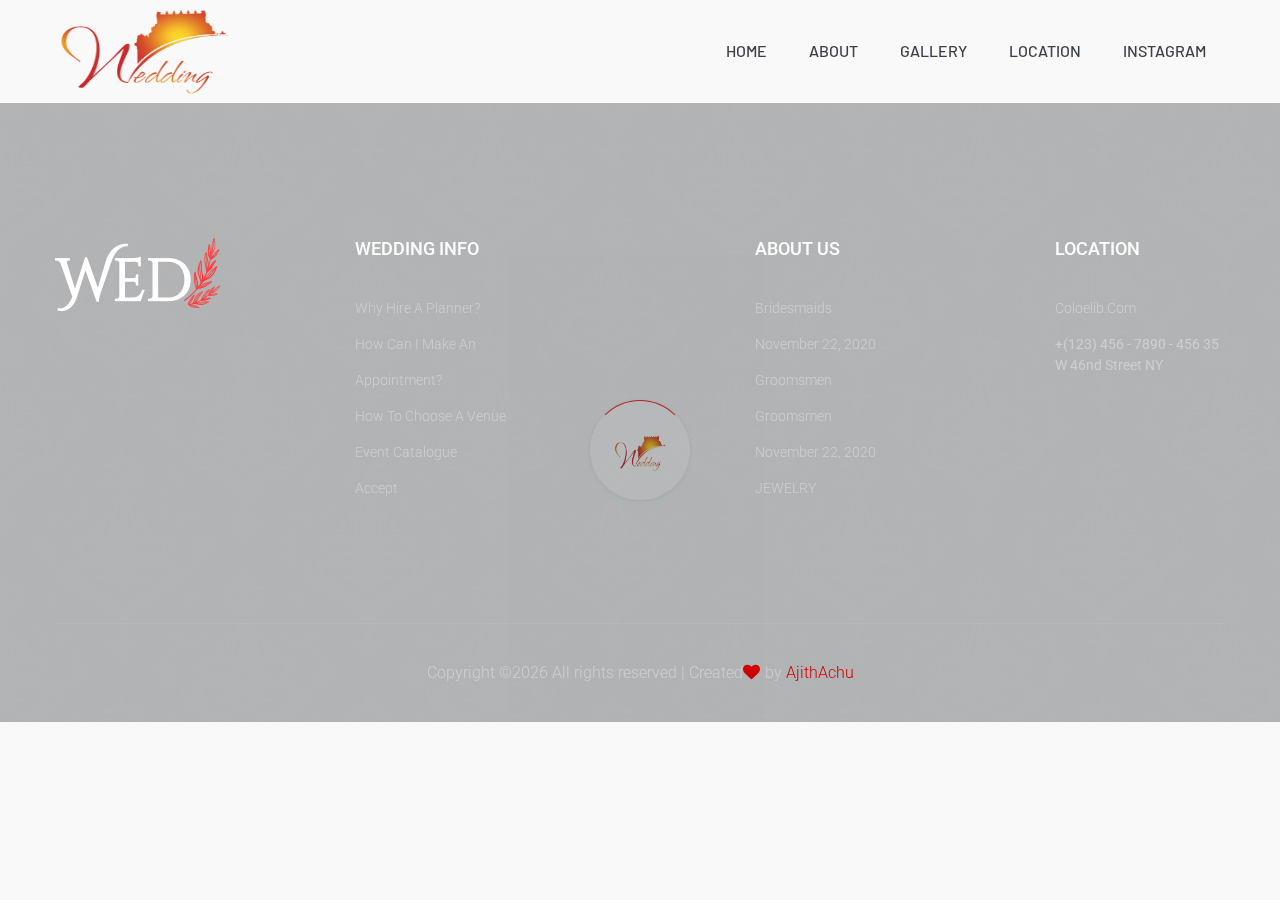
<file: instagram.html>
<!doctype html>
<html class="no-js" lang="zxx">
<head>
    <meta charset="utf-8">
    <meta http-equiv="x-ua-compatible" content="ie=edge">
    <title>Wedding</title>
    <meta name="description" content="">
    <meta name="viewport" content="width=device-width, initial-scale=1">
    <link rel="manifest" href="site.webmanifest">
    <link rel="shortcut icon" type="image/x-icon" href="assets/img/favicon.ico">

    <!-- CSS here -->
    <link rel="stylesheet" href="assets/css/bootstrap.min.css">
    <link rel="stylesheet" href="assets/css/owl.carousel.min.css">
    <link rel="stylesheet" href="assets/css/flaticon.css">
    <link rel="stylesheet" href="assets/css/slicknav.css">
    <link rel="stylesheet" href="assets/css/animate.min.css">
    <link rel="stylesheet" href="assets/css/magnific-popup.css">
    <link rel="stylesheet" href="assets/css/fontawesome-all.min.css">
    <link rel="stylesheet" href="assets/css/themify-icons.css">
    <link rel="stylesheet" href="assets/css/slick.css">
    <link rel="stylesheet" href="assets/css/nice-select.css">
    <link rel="stylesheet" href="assets/css/style.css">
</head>
<body>
<!-- Preloader Start -->
<div id="preloader-active">
    <div class="preloader d-flex align-items-center justify-content-center">
        <div class="preloader-inner position-relative">
            <div class="preloader-circle"></div>
            <div class="preloader-img pere-text">
                <img src="assets/img/logo/logo.png" alt="">
            </div>
        </div>
    </div>
</div>
<!-- Preloader Start -->
<header>
    <!-- Header Start -->
    <div class="header-area">
        <div class="main-header header-sticky">
            <div class="container">
                <div class="row align-items-center">
                    <!-- Logo -->
                    <div class="col-xl-2 col-lg-2">
                        <div class="logo">
                            <a href="index.html"><img src="assets/img/logo/logo.png" alt="" style="width: 180px; height: 90px;"></a>

                        </div>
                    </div>
                    <div class="col-xl-10 col-lg-10 col-md-10">
                        <!-- Main-menu -->
                        <div class="main-menu f-right d-none d-lg-block">
                            <nav>                              
                                <ul id="navigation">                                                          
                                    <li><a href="index.html"> Home</a></li>
                                    <li><a href="about.html">About</a></li>
                                    <li><a href="gallery.html">Gallery</a></li>
                                    <li><a href="location.html">Location</a></li>
                                    <li><a href="instagram.html">Instagram</a></li>
                                </ul>
                            </nav>
                        </div>
                    </div> 
                    <!-- Mobile Menu -->
                    <div class="col-12">
                        <div class="mobile_menu d-block d-lg-none"></div>
                    </div>
                </div>
            </div>
        </div>
    </div>
    <!-- Header End -->
</header>

<footer>
    <!-- Footer Start-->
    <div class="footer-main" data-background="assets/img/gallery/section_bg4.png">
        <div class="footer-area footer-padding">
            <div class="container">
                <div class="row d-flex justify-content-between">
                    <div class="col-xl-2  col-lg-3 col-md-5 col-sm-6">
                        <div class="single-footer-caption mb-50">
                            <div class="single-footer-caption mb-30">
                                <!-- logo -->
                                <div class="footer-logo">
                                    <a href="index.html"><img src="assets/img/logo/logo2_footer.png" alt=""></a>
                                </div>
                            </div>
                        </div>
                    </div>
                    <div class="col-xl-3  col-lg-3 col-lg-2 col-md-5 col-sm-6">
                        <div class="single-footer-caption mb-50">
                            <div class="footer-tittle">
                                <h4>WEDDING INFO</h4>
                                <ul>
                                    <li><a href="#">Why Hire a Planner?</a></li>
                                    <li><a href="#">How Can I Make An</a></li>
                                    <li><a href="#">Appointment?</a></li>
                                    <li><a href="#">How to Choose a Venue</a></li>
                                    <li><a href="#">Event Catalogue</a></li>
                                    <li><a href="#"> Accept</a></li>
                                </ul>
                            </div>
                        </div>
                    </div>
                    <div class="col-xl-2  col-lg-3 col-md-5 col-sm-6">
                        <div class="single-footer-caption mb-50">
                            <div class="footer-tittle">
                                <h4>ABOUT US</h4>
                                <ul>
                                    <li><a href="#">Bridesmaids</a></li>
                                    <li><a href="#">November 22, 2020</a></li>
                                    <li><a href="#">Groomsmen</a></li>
                                    <li><a href="#">Groomsmen</a></li>
                                    <li><a href="#">November 22, 2020</a></li>
                                    <li><a href="#">JEWELRY</a></li>
                                </ul>
                            </div>
                        </div>
                    </div>
                    <div class="col-xl-2  col-lg-3 col-md-5 col-sm-6">
                        <div class="single-footer-caption mb-50">
                            <div class="footer-tittle">
                                <h4>LOCATION</h4>
                                <ul>
                                    <li><a href="#">Coloelib.com</a></li>
                                    <li>+(123) 456 - 7890 - 456 35 W 46nd Street NY</li>
                                </ul>
                            </div>
                        </div>
                    </div>
                </div>
            </div>
        </div>
        <!-- footer-bottom area -->
        <div class="footer-bottom-area">
            <div class="container">
                <div class="footer-border">
                    <div class="row d-flex align-items-center">
                        <div class="col-xl-12 ">
                            <div class="footer-copy-right text-center">
                                <p><!-- Link back to Colorlib can't be removed. Template is licensed under CC BY 3.0. -->
Copyright &copy;<script>document.write(new Date().getFullYear());</script> All rights reserved | Created<i class="fa fa-heart" aria-hidden="true"></i> by <a href="https://colorlib.com" target="_blank">AjithAchu</a>
<!-- Link back to Colorlib can't be removed. Template is licensed under CC BY 3.0. --></p>
                            </div>
                        </div>
                    </div>
                </div>
            </div>
        </div>
    </div>
    <!-- Footer End-->
</footer>

    <!-- JS here -->

    <script src="./assets/js/vendor/modernizr-3.5.0.min.js"></script>
    <!-- Jquery, Popper, Bootstrap -->
    <script src="./assets/js/vendor/jquery-1.12.4.min.js"></script>
    <script src="./assets/js/popper.min.js"></script>
    <script src="./assets/js/bootstrap.min.js"></script>
    <!-- Jquery Mobile Menu -->
    <script src="./assets/js/jquery.slicknav.min.js"></script>

    <!-- Jquery Slick , Owl-Carousel Plugins -->
    <script src="./assets/js/owl.carousel.min.js"></script>
    <script src="./assets/js/slick.min.js"></script>
    
    <!-- One Page, Animated-HeadLin -->
    <script src="./assets/js/wow.min.js"></script>
    <script src="./assets/js/animated.headline.js"></script>
    
    <!-- Scrollup, nice-select, sticky -->
    <script src="./assets/js/jquery.scrollUp.min.js"></script>
    <script src="./assets/js/jquery.nice-select.min.js"></script>
    <script src="./assets/js/jquery.sticky.js"></script>
    <script src="./assets/js/jquery.magnific-popup.js"></script>

    <!-- contact js -->
    <script src="./assets/js/contact.js"></script>
    <script src="./assets/js/jquery.form.js"></script>
    <script src="./assets/js/jquery.validate.min.js"></script>
    <script src="./assets/js/mail-script.js"></script>
    <script src="./assets/js/jquery.ajaxchimp.min.js"></script>
    
    <!-- Jquery Plugins, main Jquery -->	
    <script src="./assets/js/plugins.js"></script>
    <script src="./assets/js/main.js"></script>
    
</body>
</html>
</file>
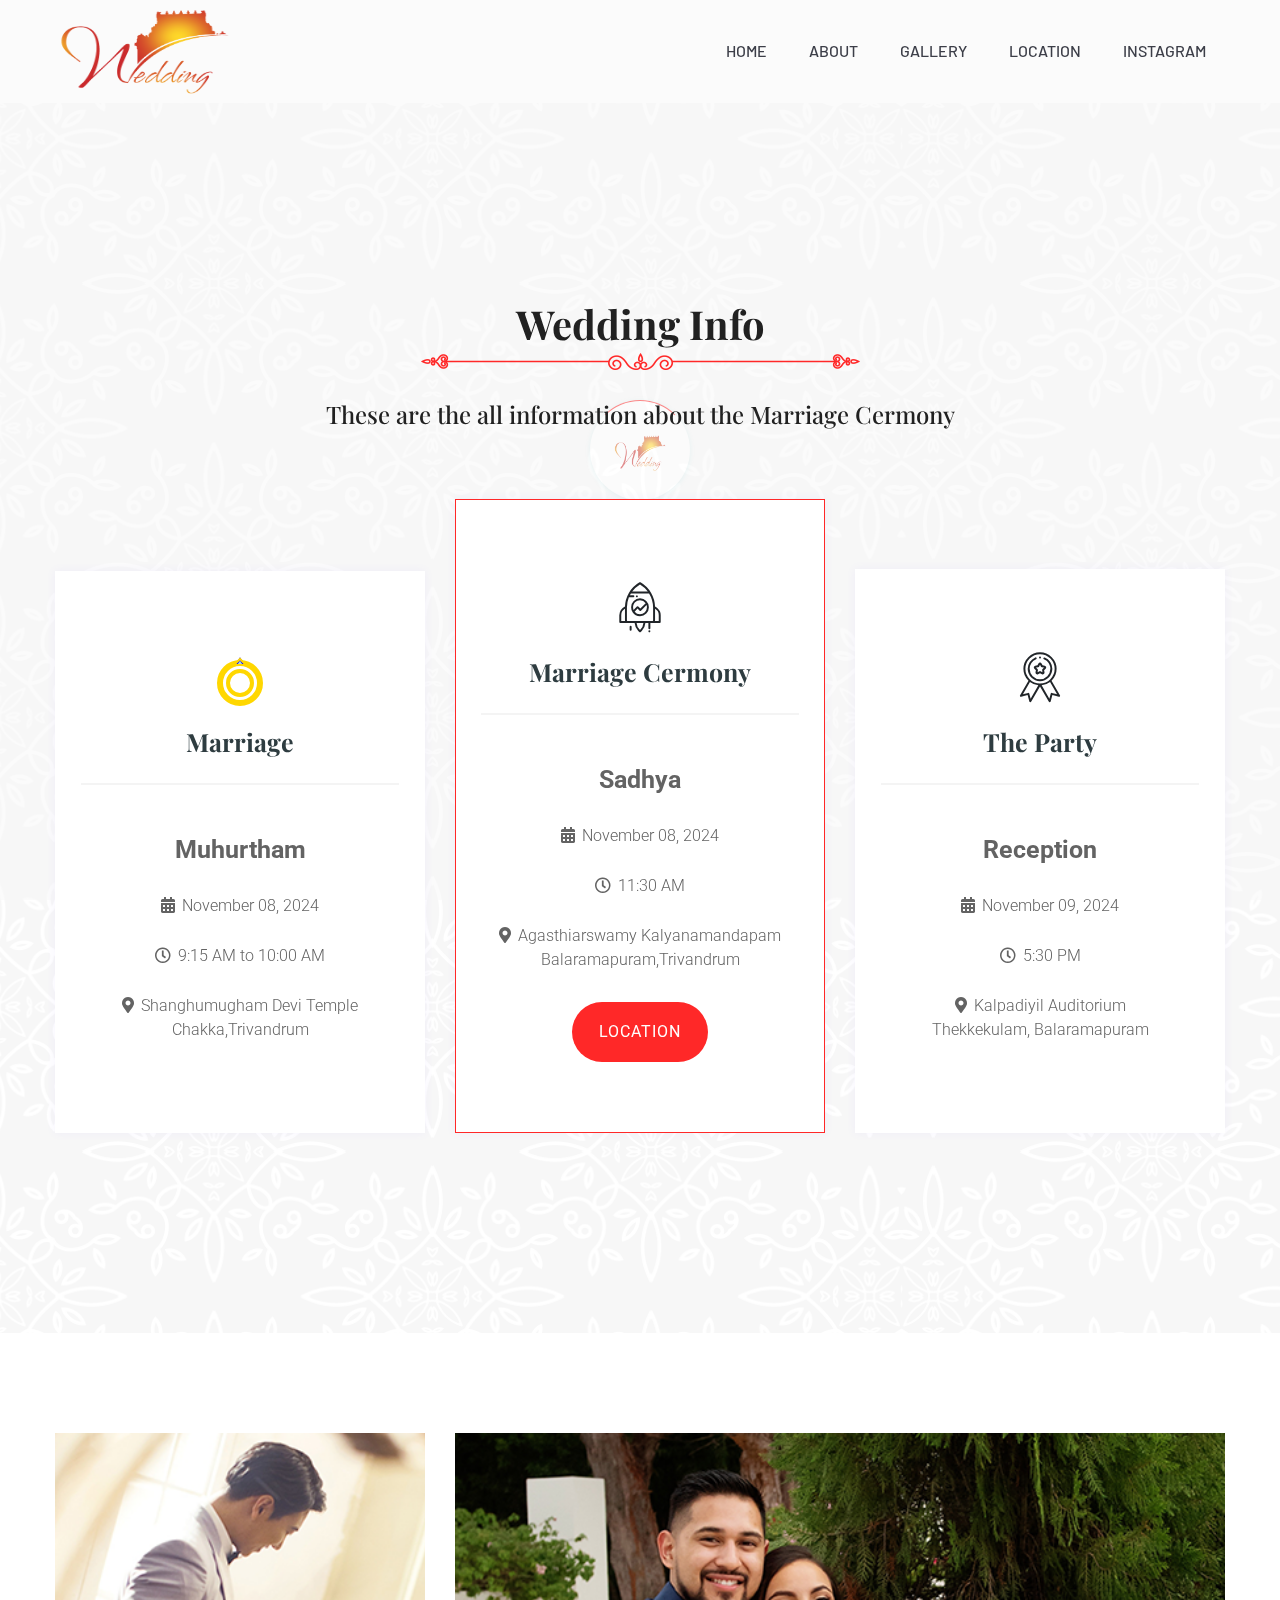
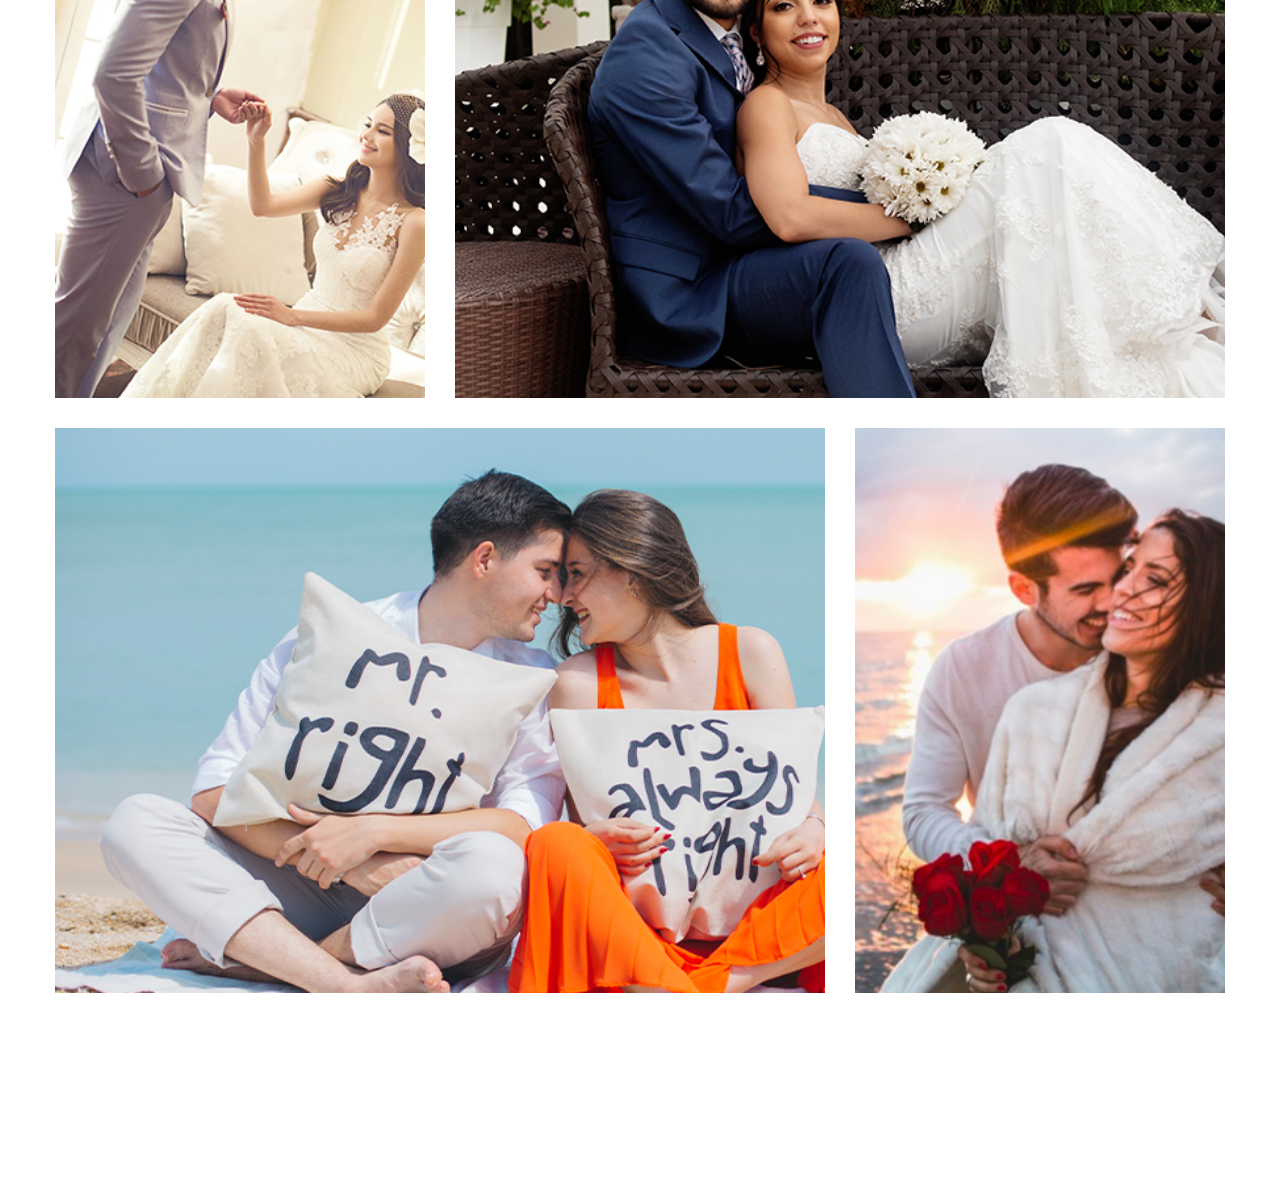
<file: location.html>
<!doctype html>
<html class="no-js" lang="zxx">
    <head>
        <meta charset="utf-8">
        <meta http-equiv="x-ua-compatible" content="ie=edge">
        <title>Wedding</title>
        <meta name="description" content="">
        <meta name="viewport" content="width=device-width, initial-scale=1">
        <link rel="manifest" href="site.webmanifest">
		<link rel="shortcut icon" type="image/x-icon" href="assets/img/favicon.ico">

		<!-- CSS here -->
            <link rel="stylesheet" href="assets/css/bootstrap.min.css">
            <link rel="stylesheet" href="assets/css/owl.carousel.min.css">
            <link rel="stylesheet" href="assets/css/flaticon.css">
            <link rel="stylesheet" href="assets/css/slicknav.css">
            <link rel="stylesheet" href="assets/css/animate.min.css">
            <link rel="stylesheet" href="assets/css/magnific-popup.css">
            <link rel="stylesheet" href="assets/css/fontawesome-all.min.css">
            <link rel="stylesheet" href="assets/css/themify-icons.css">
            <link rel="stylesheet" href="assets/css/slick.css">
            <link rel="stylesheet" href="assets/css/nice-select.css">
            <link rel="stylesheet" href="assets/css/style.css">
   </head>
   <body>
    <!--? Preloader Start -->
    <div id="preloader-active">
        <div class="preloader d-flex align-items-center justify-content-center">
            <div class="preloader-inner position-relative">
                <div class="preloader-circle"></div>
                <div class="preloader-img pere-text">
                    <img src="assets/img/logo/logo.png" alt="">
                </div>
            </div>
        </div>
    </div>
    <!-- Preloader Start -->
    <header>
        <!-- Header Start -->
        <div class="header-area">
                <div class="main-header header-sticky">
                    <div class="container">
                        <div class="row align-items-center">
                            <!-- Logo -->
                            <div class="col-xl-2 col-lg-2">
                                <div class="logo">
                                    <a href="index.html"><img src="assets/img/logo/logo.png" alt="" style="width: 180px; height: 90px;"></a>

                                </div>
                            </div>
                            <div class="col-xl-10 col-lg-10 col-md-10">
                                <!-- Main-menu -->
                                <div class="main-menu f-right d-none d-lg-block">
                                    <nav>                              
                                        <ul id="navigation">                                                          
                                            <li><a href="index.html"> Home</a></li>
                                            <li><a href="about.html">About</a></li>
                                            <li><a href="gallery.html">Gallery</a></li>
                                            <li><a href="location.html">Location</a></li>
                                            <li><a href="instagram.html">Instagram</a></li>

                                        </ul>
                                    </nav>
                                </div>
                            </div> 
                            <!-- Mobile Menu -->
                            <div class="col-12">
                                <div class="mobile_menu d-block d-lg-none"></div>
                            </div>
                        </div>
                    </div>
                </div>
        </div>
        <!-- Header End -->
    </header>
    <section class="pricing-card-area section-padding30 section-bg" data-background="assets/img/gallery/section_bg1.png">
        <div class="container">
                <!-- Section Tittle -->
                <div class="row d-flex justify-content-center">
                <div class="col-lg-8">
                    <div class="section-tittle text-center mb-70">
                        <h2>Wedding Info</h2>
                        <img src="assets/img/gallery/tittle_img.png" alt="">
                        <h4>These are the all information about the Marriage Cermony</h4>
                    </div>
                </div>
            </div>
            <div class="row align-items-end">
                <div class="col-xl-4 col-lg-4 col-md-6">
                    <div class="single-card text-center mb-30">
                        <div class="card-top">
                            <span class="logoss">
                                <svg xmlns="http://www.w3.org/2000/svg" viewBox="0 0 64 64" width="64" height="64">
                                    <!-- Outer Ring -->
                                    <circle cx="32" cy="32" r="20" fill="none" stroke="gold" stroke-width="6" />
                                
                                    <!-- Inner Ring -->
                                    <circle cx="32" cy="32" r="12" fill="none" stroke="gold" stroke-width="4" />
                                
                                    <!-- Diamond -->
                                    <polygon points="32,8 28,14 36,14" fill="lightblue" stroke="blue" stroke-width="2" />
                                    <polygon points="32,8 26,14 38,14" fill="none" stroke="gold" stroke-width="2" />
                                </svg>

                            </span>
                            <h4>Marriage</h4>
                        </div>

                        <div class="card-bottom">
                            <ul>
                                <li style="font-weight: bold; font-size: 25px;">Muhurtham</li>                      
                                <li><i class="fas fa-calendar-alt"></i>November 08, 2024</li>
                                <li><i class="far fa-clock"></i>9:15 AM to 10:00 AM</li>
                                <li><i class="fas fa-map-marker-alt"></i>Shanghumugham Devi Temple <br> Chakka,Trivandrum</li>
                                <!-- <li>Chakka,Trivandrum</li> -->
                                <!-- <li><i class="far fa-map"></i> Click here for the map</li> -->
                                
                            </ul>
                        </div>
                        <div class="card-buttons mt-30">
                            <a  href="https://www.google.com/maps/place/Shangumugham+Devi+Temple/@8.4807889,76.9112336,17z/data=!3m1!4b1!4m6!3m5!1s0x3b05bc80a2d1e843:0x1752c3468c412f52!8m2!3d8.4807889!4d76.9138085!16s%2Fg%2F1td03gwr?entry=ttu&g_ep=EgoyMDI0MTAwMi4xIKXMDSoASAFQAw%3D%3D" class="btn card-btn1" target="_blank">Location</a>
                        </div>
                    </div>
                </div>
                <div class="col-xl-4 col-lg-4 col-md-6">
                    <div class="single-card active text-center mb-30">
                        <div class="card-top">
                            <span class="flaticon-project"></span>
                            <h4>Marriage Cermony</h4>
                        </div>
                        <div class="card-bottom">
                            <ul>
                                <li style="font-weight: bold; font-size: 25px;">Sadhya</li>                      
                                <li><i class="fas fa-calendar-alt"></i>November 08, 2024</li>
                                <li><i class="far fa-clock"></i>11:30 AM</li>
                                <li><i class="fas fa-map-marker-alt"></i>Agasthiarswamy Kalyanamandapam<br>Balaramapuram,Trivandrum</li>
                                <!-- <li><i class="far fa-map"></i> Check out the map</li> -->
                            </ul>
                        </div>
                        <div class="card-buttons mt-30">
                            <a  href="https://www.google.com/maps/place/AGASTHIARSWAMY+KALYANA+MANDAPAM/@8.4231343,77.0462488,21z/data=!4m14!1m7!3m6!1s0x3b05afc840ba7b8d:0x5337442532824d2f!2sAgasthiar+Swamy+Temple!8m2!3d8.4228056!4d77.0466615!16s%2Fg%2F11b6_r1lv7!3m5!1s0x3b05afc84145060b:0xc3a5cdc33b06f731!8m2!3d8.4229406!4d77.0465049!16s%2Fg%2F11b6_rm13g?entry=ttu&g_ep=EgoyMDI0MTAwMi4xIKXMDSoASAFQAw%3D%3D" class="btn card-btn1" target="_blank">Location</a>
                        </div>
                    </div>
                </div>
                <div class="col-xl-4 col-lg-4 col-md-6">
                    <div class="single-card text-center mb-30">
                        <div class="card-top">
                            <span class="flaticon-award"></span>
                            <h4>The Party</h4>
                        </div>
                        <div class="card-bottom">
                            <ul>
                                <li style="font-weight: bold; font-size: 25px;">Reception</li>                      
                                <li><i class="fas fa-calendar-alt"></i>November 09, 2024</li>
                                <li><i class="far fa-clock"></i>5:30 PM</li>
                                <li><i class="fas fa-map-marker-alt"></i>Kalpadiyil Auditorium<br> Thekkekulam, Balaramapuram</li>
                                <!-- <li><i class="far fa-map"></i> Check out the map</li> -->
                            </ul>
                        </div>
                        <div class="card-buttons mt-30">
                            <a  href="https://www.google.com/maps/place/KALPADIYIL/@8.4203705,77.0403582,17z/data=!3m1!4b1!4m9!3m8!1s0x3b05afb8048044fd:0x95556a29027004e7!5m2!4m1!1i2!8m2!3d8.4203652!4d77.0452238!16s%2Fg%2F11gzcvj7z?entry=ttu&g_ep=EgoyMDI0MTAwMi4xIKXMDSoASAFQAw%3D%3D" class="btn card-btn1" target="_blank">Location</a>
                        </div>
                    </div>
                </div>
            </div>
        </div>
    </section>

    <!--? Gallery Area Start -->
    <div class="gallery-area section-padding4">
        <div class="container">
            <div class="row">
                <div class="col-lg-4 col-md-6">
                    <div class="single-gallery mb-30">
                        <div class="gallery-img" style="background-image: url(assets/img/gallery/gallery1.png);">
                        </div>
                        <div class="thumb-content-box">
                            <div class="thumb-content">
                                <h3>image 01</h3>
                                <a href="assets/img/gallery/gallery1.png" class="menorie-icon"> <i class="ti-plus"></i></a>
                            </div>
                        </div>
                    </div>
                </div>
                <div class="col-lg-8 col-md-6">
                    <div class="single-gallery mb-30">
                        <div class="gallery-img" style="background-image: url(assets/img/gallery/gallery2.png);">
                        </div>
                        <div class="thumb-content-box">
                            <div class="thumb-content">
                                <h3>image 02</h3>
                                <a href="assets/img/gallery/gallery1.png" class="menorie-icon"> <i class="ti-plus"></i></a>
                            </div>
                        </div>
                    </div>
                </div>
                <div class="col-lg-8 col-md-6">
                    <div class="single-gallery mb-30">
                        <div class="gallery-img" style="background-image: url(assets/img/gallery/gallery3.png);">
                        </div>
                        <div class="thumb-content-box">
                            <div class="thumb-content">
                                <h3>image 03</h3>
                                <a href="assets/img/gallery/gallery1.png" class="menorie-icon"> <i class="ti-plus"></i></a>
                            </div>
                        </div>
                    </div>
                </div>
                <div class="col-lg-4 col-md-6">
                    <div class="single-gallery mb-30">
                        <div class="gallery-img" style="background-image: url(assets/img/gallery/gallery4.png);">
                        </div>
                        <div class="thumb-content-box">
                            <div class="thumb-content">
                                <h3>image 04</h3>
                                <a href="assets/img/gallery/gallery1.png" class="menorie-icon"> <i class="ti-plus"></i></a>
                            </div>
                        </div>
                    </div>
                </div>
            </div>
        </div>
    </div>
    <!-- Gallery Area End -->
	<!-- JS here -->
	
		<!-- All JS Custom Plugins Link Here here -->
        <script src="./assets/js/vendor/modernizr-3.5.0.min.js"></script>
		<!-- Jquery, Popper, Bootstrap -->
		<script src="./assets/js/vendor/jquery-1.12.4.min.js"></script>
        <script src="./assets/js/popper.min.js"></script>
        <script src="./assets/js/bootstrap.min.js"></script>
	    <!-- Jquery Mobile Menu -->
        <script src="./assets/js/jquery.slicknav.min.js"></script>

		<!-- Jquery Slick , Owl-Carousel Plugins -->
        <script src="./assets/js/owl.carousel.min.js"></script>
        <script src="./assets/js/slick.min.js"></script>
        <!-- Date Picker -->
        <script src="./assets/js/gijgo.min.js"></script>
		<!-- One Page, Animated-HeadLin -->
        <script src="./assets/js/wow.min.js"></script>
		<script src="./assets/js/animated.headline.js"></script>
        <script src="./assets/js/jquery.magnific-popup.js"></script>

		<!-- Scrollup, nice-select, sticky -->
        <script src="./assets/js/jquery.scrollUp.min.js"></script>
        <script src="./assets/js/jquery.nice-select.min.js"></script>
        <script src="./assets/js/jquery.sticky.js"></script>

        <!-- counter , waypoint -->
        <script src="./assets/js/jquery.counterup.min.js"></script>
        <script src="./assets/js/waypoints.min.js"></script>

        <!-- contact js -->
        <script src="./assets/js/contact.js"></script>
        <script src="./assets/js/jquery.form.js"></script>
        <script src="./assets/js/jquery.validate.min.js"></script>
        <script src="./assets/js/mail-script.js"></script>
        <script src="./assets/js/jquery.ajaxchimp.min.js"></script>
        
		<!-- Jquery Plugins, main Jquery -->	
        <script src="./assets/js/plugins.js"></script>
        <script src="./assets/js/main.js"></script>
        
    </body>
</html>
</file>
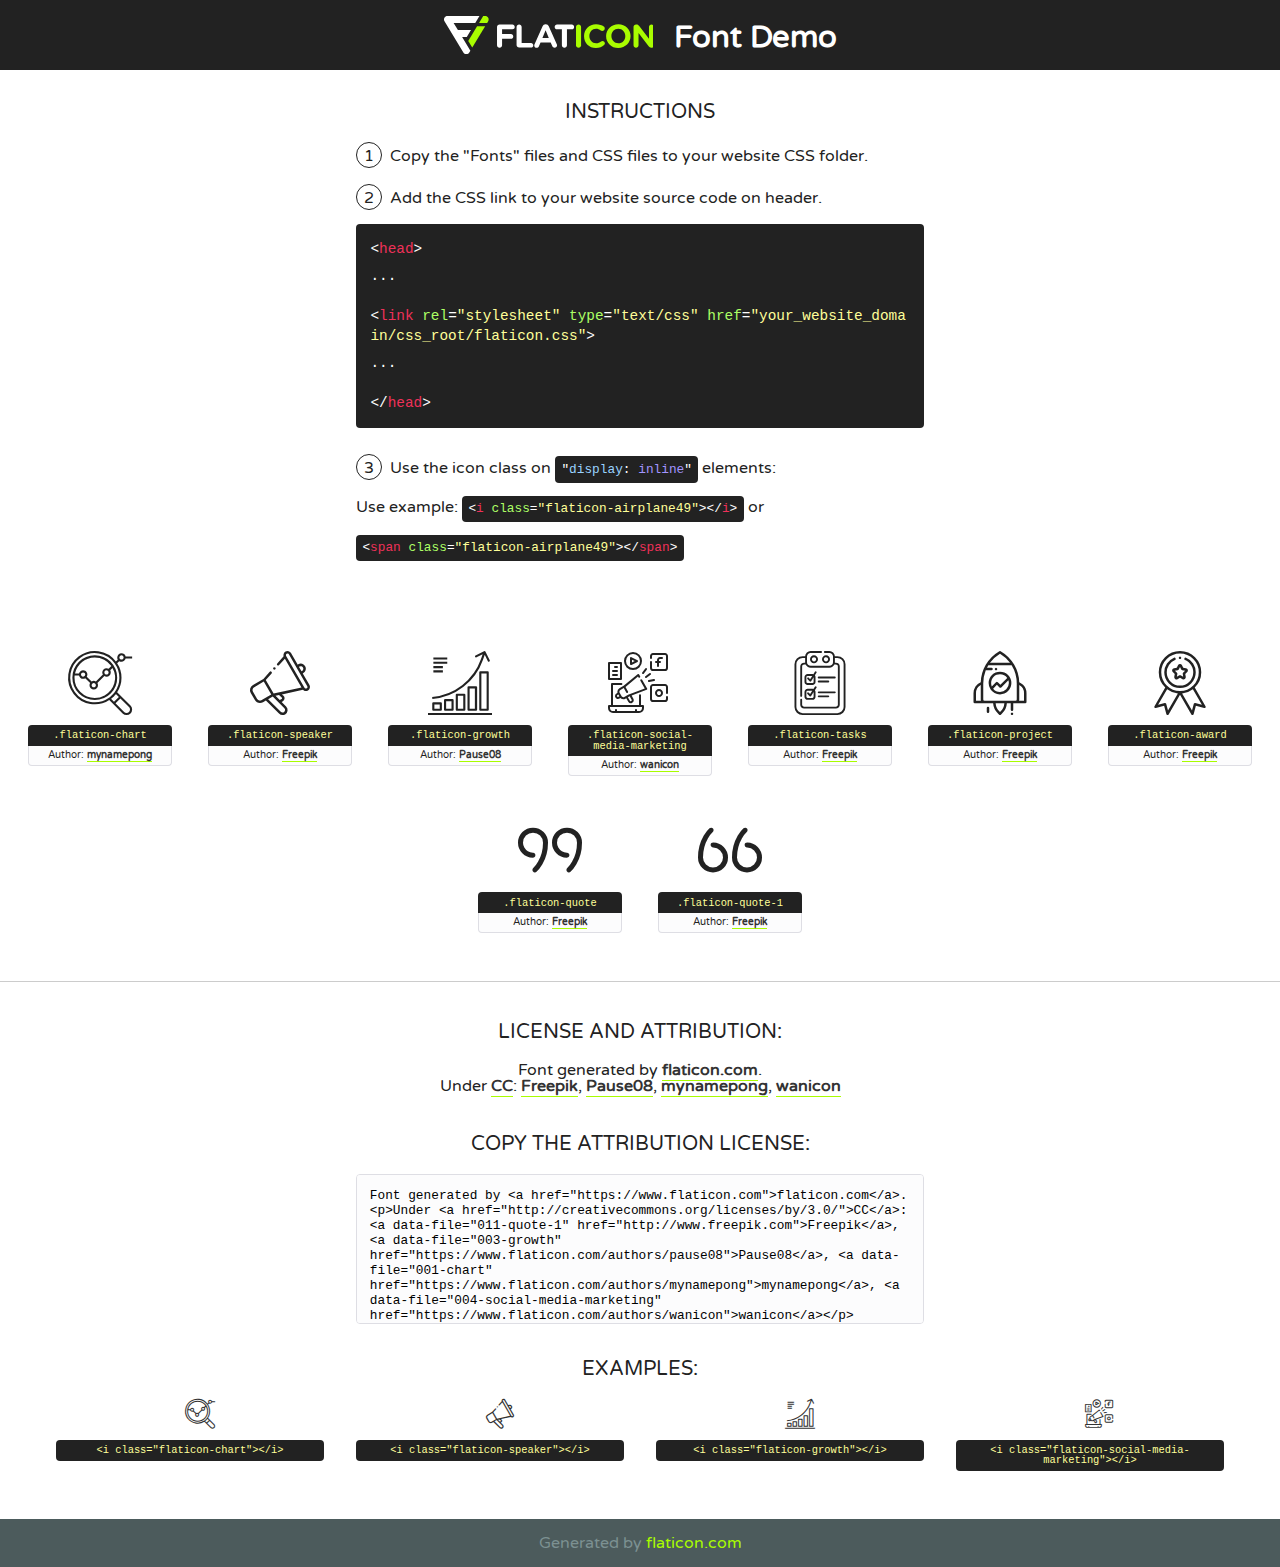
<file: assets/fonts/flaticon.html>
<!DOCTYPE html>
<!--
  Flaticon icon font: Flaticon
  Creation date: 03/02/2020 09:43
-->
<html>
<!DOCTYPE html>
<html>

<head>
    <title>Flaticon WebFont</title>
    <link href="http://fonts.googleapis.com/css?family=Varela+Round" rel="stylesheet" type="text/css" />
    <link rel="stylesheet" type="text/css" href="flaticon.css">
    <meta charset="UTF-8">
    <style>
    html, body, div, span, applet, object, iframe,
    h1, h2, h3, h4, h5, h6, p, blockquote, pre,
    a, abbr, acronym, address, big, cite, code,
    del, dfn, em, img, ins, kbd, q, s, samp,
    small, strike, strong, sub, sup, tt, var,
    b, u, i, center,
    dl, dt, dd, ol, ul, li,
    fieldset, form, label, legend,
    table, caption, tbody, tfoot, thead, tr, th, td,
    article, aside, canvas, details, embed, 
    figure, figcaption, footer, header, hgroup, 
    menu, nav, output, ruby, section, summary,
    time, mark, audio, video {
        margin: 0;
        padding: 0;
        border: 0;
        font-size: 100%;
        font: inherit;
        vertical-align: baseline;
    }
    /* HTML5 display-role reset for older browsers */
    article, aside, details, figcaption, figure, 
    footer, header, hgroup, menu, nav, section {
        display: block;
    }
    body {
        line-height: 1;
    }
    ol, ul {
        list-style: none;
    }
    blockquote, q {
        quotes: none;
    }
    blockquote:before, blockquote:after,
    q:before, q:after {
        content: '';
        content: none;
    }
    table {
        border-collapse: collapse;
        border-spacing: 0;
    }
    body {
        font-family: 'Varela Round', Helvetica, Arial, sans-serif;
        font-size: 16px;
        color: #222;
    }
    a {
        color: #333;
        border-bottom: 1px solid #a9fd00;
        font-weight: bold;
        text-decoration: none;
    }
    * {
        -moz-box-sizing: border-box;
        -webkit-box-sizing: border-box;
        box-sizing: border-box;
        margin: 0;
        padding: 0;
    }
    [class^="flaticon-"]:before, [class*=" flaticon-"]:before, [class^="flaticon-"]:after, [class*=" flaticon-"]:after {
        font-family: Flaticon;
        font-size: 30px;
        font-style: normal;
        margin-left: 20px;
        color: #333;
    }
    .wrapper {
        max-width: 600px;
        margin: auto;
        padding: 0 1em;
    }
    .title {
        font-size: 1.25em;
        text-align: center;
        margin-bottom: 1em;
        text-transform: uppercase;
    }
    header {
        text-align: center;
        background-color: #222;
        color: #fff;
        padding: 1em;
    }
    header .logo {
        width: 210px;
        height: 38px;
        display: inline-block;
        vertical-align: middle;
        margin-right: 1em;
        border: none;
    }
    header strong {
        font-size: 1.95em;
        font-weight: bold;
        vertical-align: middle;
        margin-top: 5px;
        display: inline-block;
    }
    .demo {
        margin: 2em auto;
        line-height: 1.25em;
    }
    .demo ul li {
        margin-bottom: 1em;
    }
    .demo ul li .num {
        color: #222;
        border-radius: 20px;
        display: inline-block;
        width: 26px;
        padding: 3px;
        height: 26px;
        text-align: center;
        margin-right: 0.5em;
        border: 1px solid #222;
    }
    .demo ul li code {
        background-color: #222;
        border-radius: 4px;
        padding: 0.25em 0.5em;
        display: inline-block;
        color: #fff;
        font-family: Consolas,Monaco,Lucida Console,Liberation Mono,DejaVu Sans Mono,Bitstream Vera Sans Mono,Courier New, monospace;
        font-weight: lighter;
        margin-top: 1em;
        font-size: 0.8em;
        word-break: break-all;
    }
    .demo ul li code.big {
        padding: 1em;
        font-size: 0.9em;
    }
    .demo ul li code .red {
        color: #EF3159;
    }
    .demo ul li code .green {
        color: #ACFF65;
    }
    .demo ul li code .yellow {
        color: #FFFF99;
    }
    .demo ul li code .blue {
        color: #99D3FF;
    }
    .demo ul li code .purple {
        color: #A295FF;
    }
    .demo ul li code .dots {
        margin-top: 0.5em;
        display: block;
    }
    #glyphs {
        border-bottom: 1px solid #ccc;
        padding: 2em 0;
        text-align: center;
    }
    .glyph {
        display: inline-block;
        width: 9em;
        margin: 1em;
        text-align: center;
        vertical-align: top;
        background: #FFF;
    }
    .glyph .glyph-icon {
        padding: 10px;
        display: block;
        font-family:"Flaticon";
        font-size: 64px;
        line-height: 1;
    }
    .glyph .glyph-icon:before {
        font-size: 64px;
        color: #222;
        margin-left: 0;
    }
    .class-name {
        font-size: 0.65em;
        background-color: #222;
        color: #fff;
        border-radius: 4px 4px 0 0;
        padding: 0.5em;
        color: #FFFF99;
        font-family: Consolas,Monaco,Lucida Console,Liberation Mono,DejaVu Sans Mono,Bitstream Vera Sans Mono,Courier New, monospace;
    }
    .author-name {
        font-size: 0.6em;
        background-color: #fcfcfd;
        border: 1px solid #DEDEE4;
        border-top: 0;
        border-radius: 0 0 4px 4px;
        padding: 0.5em;
    }
    .class-name:last-child {
        font-size: 10px;
        color:#888;
    }
    .class-name:last-child a {
        font-size: 10px;
        color:#555;
    }
    .class-name:last-child a:hover {
        color:#a9fd00;
    }
    .glyph > input {
        display: block;
        width: 100px;
        margin: 5px auto;
        text-align: center;
        font-size: 12px;
        cursor: text;
    }
    .glyph > input.icon-input {
        font-family:"Flaticon";
        font-size: 16px;
        margin-bottom: 10px;
    }
    .attribution .title {
        margin-top: 2em;
    }
    .attribution textarea {
        background-color: #fcfcfd;
        padding: 1em;
        border: none;
        box-shadow: none;
        border: 1px solid #DEDEE4;
        border-radius: 4px;
        resize: none;
        width: 100%;
        height: 150px;
        font-size: 0.8em;
        font-family: Consolas,Monaco,Lucida Console,Liberation Mono,DejaVu Sans Mono,Bitstream Vera Sans Mono,Courier New, monospace;
        -webkit-appearance: none;
    }
    .iconsuse {
        margin: 2em auto;
        text-align: center;
        max-width: 1200px;
    }
    .iconsuse:after {
        content: '';
        display: table;
        clear: both;
    }
    .iconsuse .image {
        float: left;
        width: 25%;
        padding: 0 1em;
    }
    .iconsuse .image p {
        margin-bottom: 1em;
    }
    .iconsuse .image span {
        display: block;
        font-size: 0.65em;
        background-color: #222;
        color: #fff;
        border-radius: 4px;
        padding: 0.5em;
        color: #FFFF99;
        margin-top: 1em;
        font-family: Consolas,Monaco,Lucida Console,Liberation Mono,DejaVu Sans Mono,Bitstream Vera Sans Mono,Courier New, monospace;
    }
    #footer {
        text-align: center;
        background-color: #4C5B5C;
        color: #7c9192;
        padding: 1em;
    }
    #footer a {
        border: none;
        color: #a9fd00;
        font-weight: normal;
    }
    @media (max-width: 960px) {
        .iconsuse .image {
            width: 50%;
        }
    }
    @media (max-width: 560px) {
        .iconsuse .image {
            width: 100%;
        }
    }
    </style>
</head>

<body class="characters-off">

    <header>
        <a href="https://www.flaticon.com" target="_blank" class="logo">
            <svg version="1.1" xmlns="http://www.w3.org/2000/svg" xmlns:xlink="http://www.w3.org/1999/xlink" xmlns:a="http://ns.adobe.com/AdobeSVGViewerExtensions/3.0/" viewBox="0 0 560.875 102.036" enable-background="new 0 0 560.875 102.036" xml:space="preserve">
                <defs>
                </defs>
                <g>
                    <g class="letters">
                        <path fill="#ffffff" d="M141.596,29.675c0-3.777,2.985-6.767,6.764-6.767h34.438c3.426,0,6.15,2.728,6.15,6.15
                        c0,3.43-2.724,6.149-6.15,6.149h-27.674v13.091h23.719c3.429,0,6.151,2.724,6.151,6.15c0,3.43-2.723,6.149-6.151,6.149h-23.719
                        v17.574c0,3.773-2.986,6.761-6.764,6.761c-3.779,0-6.764-2.989-6.764-6.761V29.675z"></path>
                        <path fill="#ffffff" d="M193.844,29.149c0-3.781,2.985-6.767,6.764-6.767c3.776,0,6.763,2.985,6.763,6.767v42.957h25.039
                        c3.426,0,6.149,2.726,6.149,6.153c0,3.425-2.723,6.15-6.149,6.15h-31.802c-3.779,0-6.764-2.986-6.764-6.768V29.149z"></path>
                        <path fill="#ffffff" d="M241.891,75.71l21.438-48.407c1.492-3.341,4.215-5.357,7.906-5.357h0.792
                        c3.686,0,6.323,2.017,7.815,5.357l21.439,48.407c0.436,0.967,0.701,1.845,0.701,2.723c0,3.602-2.809,6.501-6.414,6.501
                        c-3.161,0-5.269-1.845-6.499-4.655l-4.132-9.661h-27.059l-4.301,10.102c-1.144,2.631-3.426,4.214-6.237,4.214
                        c-3.517,0-6.24-2.81-6.24-6.325C241.1,77.64,241.451,76.677,241.891,75.71z M279.932,58.666l-8.521-20.297l-8.526,20.297H279.932
                        z"></path>
                        <path fill="#ffffff" d="M314.864,35.387H301.86c-3.429,0-6.239-2.813-6.239-6.238c0-3.429,2.811-6.24,6.239-6.24h39.533
                        c3.426,0,6.237,2.811,6.237,6.24c0,3.425-2.811,6.238-6.237,6.238h-13.001v42.785c0,3.773-2.99,6.761-6.764,6.761
                        c-3.779,0-6.764-2.989-6.764-6.761V35.387z"></path>
                        <path fill="#A9FD00" d="M352.615,29.149c0-3.781,2.985-6.767,6.767-6.767c3.774,0,6.761,2.985,6.761,6.767v49.024
                        c0,3.773-2.987,6.761-6.761,6.761c-3.781,0-6.767-2.989-6.767-6.761V29.149z"></path>
                        <path fill="#A9FD00" d="M374.132,53.836v-0.179c0-17.481,13.178-31.801,32.065-31.801c9.22,0,15.459,2.458,20.557,6.238
                        c1.402,1.054,2.637,2.985,2.637,5.357c0,3.692-2.985,6.59-6.681,6.59c-1.845,0-3.071-0.702-4.044-1.319
                        c-3.776-2.813-7.729-4.393-12.562-4.393c-10.364,0-17.831,8.611-17.831,19.154v0.173c0,10.542,7.291,19.329,17.831,19.329
                        c5.715,0,9.492-1.756,13.359-4.834c1.049-0.874,2.458-1.491,4.039-1.491c3.429,0,6.325,2.813,6.325,6.236
                        c0,2.106-1.056,3.78-2.282,4.834c-5.539,4.834-12.036,7.733-21.878,7.733C387.572,85.464,374.132,71.493,374.132,53.836z"></path>
                        <path fill="#A9FD00" d="M433.009,53.836v-0.179c0-17.481,13.79-31.801,32.766-31.801c18.981,0,32.592,14.143,32.592,31.628v0.173
                        c0,17.483-13.785,31.807-32.769,31.807C446.625,85.464,433.009,71.32,433.009,53.836z M484.224,53.836v-0.179
                        c0-10.539-7.725-19.326-18.626-19.326c-10.893,0-18.449,8.611-18.449,19.154v0.173c0,10.542,7.73,19.329,18.626,19.329
                        C476.676,72.986,484.224,64.378,484.224,53.836z"></path>
                        <path fill="#A9FD00" d="M506.233,29.321c0-3.774,2.99-6.763,6.767-6.763h1.401c3.252,0,5.183,1.583,7.029,3.953l26.093,34.265
                        V29.059c0-3.692,2.99-6.677,6.681-6.677c3.683,0,6.671,2.985,6.671,6.677v48.934c0,3.78-2.987,6.765-6.764,6.765h-0.436
                        c-3.257,0-5.188-1.581-7.034-3.953l-27.056-35.492v32.944c0,3.687-2.985,6.676-6.678,6.676c-3.683,0-6.673-2.989-6.673-6.676
                        V29.321z"></path>
                    </g>
                    <g class="insignia">
                        <path fill="#ffffff" d="M48.372,56.137h12.517l11.156-18.537H37.186L25.688,18.539h57.825L94.668,0H9.271
                        C5.925,0,2.842,1.801,1.198,4.716c-1.644,2.907-1.593,6.482,0.134,9.343l50.38,83.501c1.678,2.781,4.689,4.476,7.938,4.476
                        c3.246,0,6.257-1.695,7.935-4.476l2.898-4.804L48.372,56.137z"></path>
                        <g class="i">
                            <path fill="#A9FD00" d="M93.575,18.539h0.031v0.004l21.652,0.004l2.705-4.488c1.727-2.861,1.778-6.436,0.133-9.343
                            C116.454,1.801,113.371,0,110.026,0h-5.294L93.575,18.539z"></path>
                            <polygon fill="#A9FD00" points="88.291,27.356 64.725,66.486 75.519,84.404 109.942,27.356"></polygon>
                        </g>
                    </g>
                </g>
            </svg>
        </a>
        <strong>Font Demo</strong>
    </header>


    <section class="demo wrapper">

        <p class="title">Instructions</p>

        <ul>
            <li>
                <span class="num">1</span>Copy the "Fonts" files and CSS files to your website CSS folder.
            </li>
            <li>
                <span class="num">2</span>Add the CSS link to your website source code on header.
                <code class="big">
                    &lt;<span class="red">head</span>&gt;
                    <br/><span class="dots">...</span>
                    <br/>&lt;<span class="red">link</span> <span class="green">rel</span>=<span class="yellow">"stylesheet"</span> <span class="green">type</span>=<span class="yellow">"text/css"</span> <span class="green">href</span>=<span class="yellow">"your_website_domain/css_root/flaticon.css"</span>&gt;
                    <br/><span class="dots">...</span>
                    <br/>&lt;/<span class="red">head</span>&gt;
                </code>
            </li>

            <li>
                <p>
                    <span class="num">3</span>Use the icon class on <code>"<span class="blue">display</span>:<span class="purple"> inline</span>"</code> elements:
                    <br />
                    Use example: <code>&lt;<span class="red">i</span> <span class="green">class</span>=<span class="yellow">&quot;flaticon-airplane49&quot;</span>&gt;&lt;/<span class="red">i</span>&gt;</code> or <code>&lt;<span class="red">span</span> <span class="green">class</span>=<span class="yellow">&quot;flaticon-airplane49&quot;</span>&gt;&lt;/<span class="red">span</span>&gt;</code>
            </li>
        </ul>

    </section>




   <section id="glyphs">          
    
      
        <div class="glyph"><div class="glyph-icon flaticon-chart"></div>
            <div class="class-name">.flaticon-chart</div>
            <div class="author-name">Author: <a data-file="001-chart" href="https://www.flaticon.com/authors/mynamepong">mynamepong</a> </div> 
        </div>        
        
        <div class="glyph"><div class="glyph-icon flaticon-speaker"></div>
            <div class="class-name">.flaticon-speaker</div>
            <div class="author-name">Author: <a data-file="002-speaker" href="http://www.freepik.com">Freepik</a> </div> 
        </div>        
        
        <div class="glyph"><div class="glyph-icon flaticon-growth"></div>
            <div class="class-name">.flaticon-growth</div>
            <div class="author-name">Author: <a data-file="003-growth" href="https://www.flaticon.com/authors/pause08">Pause08</a> </div> 
        </div>        
        
        <div class="glyph"><div class="glyph-icon flaticon-social-media-marketing"></div>
            <div class="class-name">.flaticon-social-media-marketing</div>
            <div class="author-name">Author: <a data-file="004-social-media-marketing" href="https://www.flaticon.com/authors/wanicon">wanicon</a> </div> 
        </div>        
        
        <div class="glyph"><div class="glyph-icon flaticon-tasks"></div>
            <div class="class-name">.flaticon-tasks</div>
            <div class="author-name">Author: <a data-file="005-tasks" href="http://www.freepik.com">Freepik</a> </div> 
        </div>        
        
        <div class="glyph"><div class="glyph-icon flaticon-project"></div>
            <div class="class-name">.flaticon-project</div>
            <div class="author-name">Author: <a data-file="006-project" href="http://www.freepik.com">Freepik</a> </div> 
        </div>        
        
        <div class="glyph"><div class="glyph-icon flaticon-award"></div>
            <div class="class-name">.flaticon-award</div>
            <div class="author-name">Author: <a data-file="008-award" href="http://www.freepik.com">Freepik</a> </div> 
        </div>        
        
        <div class="glyph"><div class="glyph-icon flaticon-quote"></div>
            <div class="class-name">.flaticon-quote</div>
            <div class="author-name">Author: <a data-file="010-quote" href="http://www.freepik.com">Freepik</a> </div> 
        </div>        
        
        <div class="glyph"><div class="glyph-icon flaticon-quote-1"></div>
            <div class="class-name">.flaticon-quote-1</div>
            <div class="author-name">Author: <a data-file="011-quote-1" href="http://www.freepik.com">Freepik</a> </div> 
        </div>        
        

    </section>



    <section class="attribution wrapper"   style="text-align:center;">

      <div class="title">License and attribution:</div><div class="attrDiv">Font generated by <a href="https://www.flaticon.com">flaticon.com</a>. <div><p>Under <a href="http://creativecommons.org/licenses/by/3.0/">CC</a>: <a data-file="011-quote-1" href="http://www.freepik.com">Freepik</a>, <a data-file="003-growth" href="https://www.flaticon.com/authors/pause08">Pause08</a>, <a data-file="001-chart" href="https://www.flaticon.com/authors/mynamepong">mynamepong</a>, <a data-file="004-social-media-marketing" href="https://www.flaticon.com/authors/wanicon">wanicon</a></p>  </div>
      </div>
      <div class="title">Copy the Attribution License:</div>

    <textarea onclick="this.focus();this.select();">Font generated by &lt;a href=&quot;https://www.flaticon.com&quot;&gt;flaticon.com&lt;/a&gt;. <p>Under <a href="http://creativecommons.org/licenses/by/3.0/">CC</a>: <a data-file="011-quote-1" href="http://www.freepik.com">Freepik</a>, <a data-file="003-growth" href="https://www.flaticon.com/authors/pause08">Pause08</a>, <a data-file="001-chart" href="https://www.flaticon.com/authors/mynamepong">mynamepong</a>, <a data-file="004-social-media-marketing" href="https://www.flaticon.com/authors/wanicon">wanicon</a></p>  
     </textarea>

    </section>

    <section class="iconsuse">

          <div class="title">Examples:</div>            
             
            <div class="image">
                <p>
                    <i class="glyph-icon flaticon-chart"></i> 
                    <span>&lt;i class=&quot;flaticon-chart&quot;&gt;&lt;/i&gt;</span>
                </p>
            </div>
            
            <div class="image">
                <p>
                    <i class="glyph-icon flaticon-speaker"></i> 
                    <span>&lt;i class=&quot;flaticon-speaker&quot;&gt;&lt;/i&gt;</span>
                </p>
            </div>
            
            <div class="image">
                <p>
                    <i class="glyph-icon flaticon-growth"></i> 
                    <span>&lt;i class=&quot;flaticon-growth&quot;&gt;&lt;/i&gt;</span>
                </p>
            </div>
            
            <div class="image">
                <p>
                    <i class="glyph-icon flaticon-social-media-marketing"></i> 
                    <span>&lt;i class=&quot;flaticon-social-media-marketing&quot;&gt;&lt;/i&gt;</span>
                </p>
            </div>
                       
        </div>
                            
    </section>

<div id="footer">
    <div>Generated by <a href="https://www.flaticon.com">flaticon.com</a>
    </div>
</div>



</body>
</html>
</file>
<file: assets/css/flaticon.css>
/*
  	Flaticon icon font: Flaticon
  	Creation date: 03/02/2020 09:43
  	*/

@font-face {
  font-family: "Flaticon";
  src: url("../fonts/Flaticon.eot");
  src: url("../fonts/Flaticon.eot?#iefix") format("embedded-opentype"),
       url("../fonts/Flaticon.woff2") format("woff2"),
       url("../fonts/Flaticon.woff") format("woff"),
       url("../fonts/Flaticon.ttf") format("truetype"),
       url("../fonts/Flaticon.svg#Flaticon") format("svg");
  font-weight: normal;
  font-style: normal;
}

@media screen and (-webkit-min-device-pixel-ratio:0) {
  @font-face {
    font-family: "Flaticon";
    src: url("../fonts/Flaticon.svg#Flaticon") format("svg");
  }
}

[class^="flaticon-"]:before, [class*=" flaticon-"]:before,
[class^="flaticon-"]:after, [class*=" flaticon-"]:after {   
font-family: Flaticon;

}

.flaticon-chart:before { content: "\f100"; }
.flaticon-speaker:before { content: "\f101"; }
.flaticon-growth:before { content: "\f102"; }
.flaticon-social-media-marketing:before { content: "\f103"; }
.flaticon-tasks:before { content: "\f104"; }
.flaticon-project:before { content: "\f105"; }
.flaticon-award:before { content: "\f106"; }
.flaticon-quote:before { content: "\f107"; }
.flaticon-quote-1:before { content: "\f108"; }
</file>
<file: assets/css/themify-icons.css>
@font-face {
	font-family: 'themify';
	src:url('../fonts/themify.eot?-fvbane');


	src:url('../fonts/themify.eot?#iefix-fvbane') format('embedded-opentype'),
		url('../fonts/themify.woff?-fvbane') format('woff'),
		url('../fonts/themify.ttf?-fvbane') format('truetype'),
		url('../fonts/themify.svg?-fvbane#themify') format('svg');
	font-weight: normal;
	font-style: normal;
}

[class^="ti-"], [class*=" ti-"] {
	font-family: 'themify';
	speak: none;
	font-style: normal;
	font-weight: normal;
	font-variant: normal;
	text-transform: none;
	line-height: 1;

	/* Better Font Rendering =========== */
	-webkit-font-smoothing: antialiased;
	-moz-osx-font-smoothing: grayscale;
}

.ti-wand:before {
	content: "\e600";
}
.ti-volume:before {
	content: "\e601";
}
.ti-user:before {
	content: "\e602";
}
.ti-unlock:before {
	content: "\e603";
}
.ti-unlink:before {
	content: "\e604";
}
.ti-trash:before {
	content: "\e605";
}
.ti-thought:before {
	content: "\e606";
}
.ti-target:before {
	content: "\e607";
}
.ti-tag:before {
	content: "\e608";
}
.ti-tablet:before {
	content: "\e609";
}
.ti-star:before {
	content: "\e60a";
}
.ti-spray:before {
	content: "\e60b";
}
.ti-signal:before {
	content: "\e60c";
}
.ti-shopping-cart:before {
	content: "\e60d";
}
.ti-shopping-cart-full:before {
	content: "\e60e";
}
.ti-settings:before {
	content: "\e60f";
}
.ti-search:before {
	content: "\e610";
}
.ti-zoom-in:before {
	content: "\e611";
}
.ti-zoom-out:before {
	content: "\e612";
}
.ti-cut:before {
	content: "\e613";
}
.ti-ruler:before {
	content: "\e614";
}
.ti-ruler-pencil:before {
	content: "\e615";
}
.ti-ruler-alt:before {
	content: "\e616";
}
.ti-bookmark:before {
	content: "\e617";
}
.ti-bookmark-alt:before {
	content: "\e618";
}
.ti-reload:before {
	content: "\e619";
}
.ti-plus:before {
	content: "\e61a";
}
.ti-pin:before {
	content: "\e61b";
}
.ti-pencil:before {
	content: "\e61c";
}
.ti-pencil-alt:before {
	content: "\e61d";
}
.ti-paint-roller:before {
	content: "\e61e";
}
.ti-paint-bucket:before {
	content: "\e61f";
}
.ti-na:before {
	content: "\e620";
}
.ti-mobile:before {
	content: "\e621";
}
.ti-minus:before {
	content: "\e622";
}
.ti-medall:before {
	content: "\e623";
}
.ti-medall-alt:before {
	content: "\e624";
}
.ti-marker:before {
	content: "\e625";
}
.ti-marker-alt:before {
	content: "\e626";
}
.ti-arrow-up:before {
	content: "\e627";
}
.ti-arrow-right:before {
	content: "\e628";
}
.ti-arrow-left:before {
	content: "\e629";
}
.ti-arrow-down:before {
	content: "\e62a";
}
.ti-lock:before {
	content: "\e62b";
}
.ti-location-arrow:before {
	content: "\e62c";
}
.ti-link:before {
	content: "\e62d";
}
.ti-layout:before {
	content: "\e62e";
}
.ti-layers:before {
	content: "\e62f";
}
.ti-layers-alt:before {
	content: "\e630";
}
.ti-key:before {
	content: "\e631";
}
.ti-import:before {
	content: "\e632";
}
.ti-image:before {
	content: "\e633";
}
.ti-heart:before {
	content: "\e634";
}
.ti-heart-broken:before {
	content: "\e635";
}
.ti-hand-stop:before {
	content: "\e636";
}
.ti-hand-open:before {
	content: "\e637";
}
.ti-hand-drag:before {
	content: "\e638";
}
.ti-folder:before {
	content: "\e639";
}
.ti-flag:before {
	content: "\e63a";
}
.ti-flag-alt:before {
	content: "\e63b";
}
.ti-flag-alt-2:before {
	content: "\e63c";
}
.ti-eye:before {
	content: "\e63d";
}
.ti-export:before {
	content: "\e63e";
}
.ti-exchange-vertical:before {
	content: "\e63f";
}
.ti-desktop:before {
	content: "\e640";
}
.ti-cup:before {
	content: "\e641";
}
.ti-crown:before {
	content: "\e642";
}
.ti-comments:before {
	content: "\e643";
}
.ti-comment:before {
	content: "\e644";
}
.ti-comment-alt:before {
	content: "\e645";
}
.ti-close:before {
	content: "\e646";
}
.ti-clip:before {
	content: "\e647";
}
.ti-angle-up:before {
	content: "\e648";
}
.ti-angle-right:before {
	content: "\e649";
}
.ti-angle-left:before {
	content: "\e64a";
}
.ti-angle-down:before {
	content: "\e64b";
}
.ti-check:before {
	content: "\e64c";
}
.ti-check-box:before {
	content: "\e64d";
}
.ti-camera:before {
	content: "\e64e";
}
.ti-announcement:before {
	content: "\e64f";
}
.ti-brush:before {
	content: "\e650";
}
.ti-briefcase:before {
	content: "\e651";
}
.ti-bolt:before {
	content: "\e652";
}
.ti-bolt-alt:before {
	content: "\e653";
}
.ti-blackboard:before {
	content: "\e654";
}
.ti-bag:before {
	content: "\e655";
}
.ti-move:before {
	content: "\e656";
}
.ti-arrows-vertical:before {
	content: "\e657";
}
.ti-arrows-horizontal:before {
	content: "\e658";
}
.ti-fullscreen:before {
	content: "\e659";
}
.ti-arrow-top-right:before {
	content: "\e65a";
}
.ti-arrow-top-left:before {
	content: "\e65b";
}
.ti-arrow-circle-up:before {
	content: "\e65c";
}
.ti-arrow-circle-right:before {
	content: "\e65d";
}
.ti-arrow-circle-left:before {
	content: "\e65e";
}
.ti-arrow-circle-down:before {
	content: "\e65f";
}
.ti-angle-double-up:before {
	content: "\e660";
}
.ti-angle-double-right:before {
	content: "\e661";
}
.ti-angle-double-left:before {
	content: "\e662";
}
.ti-angle-double-down:before {
	content: "\e663";
}
.ti-zip:before {
	content: "\e664";
}
.ti-world:before {
	content: "\e665";
}
.ti-wheelchair:before {
	content: "\e666";
}
.ti-view-list:before {
	content: "\e667";
}
.ti-view-list-alt:before {
	content: "\e668";
}
.ti-view-grid:before {
	content: "\e669";
}
.ti-uppercase:before {
	content: "\e66a";
}
.ti-upload:before {
	content: "\e66b";
}
.ti-underline:before {
	content: "\e66c";
}
.ti-truck:before {
	content: "\e66d";
}
.ti-timer:before {
	content: "\e66e";
}
.ti-ticket:before {
	content: "\e66f";
}
.ti-thumb-up:before {
	content: "\e670";
}
.ti-thumb-down:before {
	content: "\e671";
}
.ti-text:before {
	content: "\e672";
}
.ti-stats-up:before {
	content: "\e673";
}
.ti-stats-down:before {
	content: "\e674";
}
.ti-split-v:before {
	content: "\e675";
}
.ti-split-h:before {
	content: "\e676";
}
.ti-smallcap:before {
	content: "\e677";
}
.ti-shine:before {
	content: "\e678";
}
.ti-shift-right:before {
	content: "\e679";
}
.ti-shift-left:before {
	content: "\e67a";
}
.ti-shield:before {
	content: "\e67b";
}
.ti-notepad:before {
	content: "\e67c";
}
.ti-server:before {
	content: "\e67d";
}
.ti-quote-right:before {
	content: "\e67e";
}
.ti-quote-left:before {
	content: "\e67f";
}
.ti-pulse:before {
	content: "\e680";
}
.ti-printer:before {
	content: "\e681";
}
.ti-power-off:before {
	content: "\e682";
}
.ti-plug:before {
	content: "\e683";
}
.ti-pie-chart:before {
	content: "\e684";
}
.ti-paragraph:before {
	content: "\e685";
}
.ti-panel:before {
	content: "\e686";
}
.ti-package:before {
	content: "\e687";
}
.ti-music:before {
	content: "\e688";
}
.ti-music-alt:before {
	content: "\e689";
}
.ti-mouse:before {
	content: "\e68a";
}
.ti-mouse-alt:before {
	content: "\e68b";
}
.ti-money:before {
	content: "\e68c";
}
.ti-microphone:before {
	content: "\e68d";
}
.ti-menu:before {
	content: "\e68e";
}
.ti-menu-alt:before {
	content: "\e68f";
}
.ti-map:before {
	content: "\e690";
}
.ti-map-alt:before {
	content: "\e691";
}
.ti-loop:before {
	content: "\e692";
}
.ti-location-pin:before {
	content: "\e693";
}
.ti-list:before {
	content: "\e694";
}
.ti-light-bulb:before {
	content: "\e695";
}
.ti-Italic:before {
	content: "\e696";
}
.ti-info:before {
	content: "\e697";
}
.ti-infinite:before {
	content: "\e698";
}
.ti-id-badge:before {
	content: "\e699";
}
.ti-hummer:before {
	content: "\e69a";
}
.ti-home:before {
	content: "\e69b";
}
.ti-help:before {
	content: "\e69c";
}
.ti-headphone:before {
	content: "\e69d";
}
.ti-harddrives:before {
	content: "\e69e";
}
.ti-harddrive:before {
	content: "\e69f";
}
.ti-gift:before {
	content: "\e6a0";
}
.ti-game:before {
	content: "\e6a1";
}
.ti-filter:before {
	content: "\e6a2";
}
.ti-files:before {
	content: "\e6a3";
}
.ti-file:before {
	content: "\e6a4";
}
.ti-eraser:before {
	content: "\e6a5";
}
.ti-envelope:before {
	content: "\e6a6";
}
.ti-download:before {
	content: "\e6a7";
}
.ti-direction:before {
	content: "\e6a8";
}
.ti-direction-alt:before {
	content: "\e6a9";
}
.ti-dashboard:before {
	content: "\e6aa";
}
.ti-control-stop:before {
	content: "\e6ab";
}
.ti-control-shuffle:before {
	content: "\e6ac";
}
.ti-control-play:before {
	content: "\e6ad";
}
.ti-control-pause:before {
	content: "\e6ae";
}
.ti-control-forward:before {
	content: "\e6af";
}
.ti-control-backward:before {
	content: "\e6b0";
}
.ti-cloud:before {
	content: "\e6b1";
}
.ti-cloud-up:before {
	content: "\e6b2";
}
.ti-cloud-down:before {
	content: "\e6b3";
}
.ti-clipboard:before {
	content: "\e6b4";
}
.ti-car:before {
	content: "\e6b5";
}
.ti-calendar:before {
	content: "\e6b6";
}
.ti-book:before {
	content: "\e6b7";
}
.ti-bell:before {
	content: "\e6b8";
}
.ti-basketball:before {
	content: "\e6b9";
}
.ti-bar-chart:before {
	content: "\e6ba";
}
.ti-bar-chart-alt:before {
	content: "\e6bb";
}
.ti-back-right:before {
	content: "\e6bc";
}
.ti-back-left:before {
	content: "\e6bd";
}
.ti-arrows-corner:before {
	content: "\e6be";
}
.ti-archive:before {
	content: "\e6bf";
}
.ti-anchor:before {
	content: "\e6c0";
}
.ti-align-right:before {
	content: "\e6c1";
}
.ti-align-left:before {
	content: "\e6c2";
}
.ti-align-justify:before {
	content: "\e6c3";
}
.ti-align-center:before {
	content: "\e6c4";
}
.ti-alert:before {
	content: "\e6c5";
}
.ti-alarm-clock:before {
	content: "\e6c6";
}
.ti-agenda:before {
	content: "\e6c7";
}
.ti-write:before {
	content: "\e6c8";
}
.ti-window:before {
	content: "\e6c9";
}
.ti-widgetized:before {
	content: "\e6ca";
}
.ti-widget:before {
	content: "\e6cb";
}
.ti-widget-alt:before {
	content: "\e6cc";
}
.ti-wallet:before {
	content: "\e6cd";
}
.ti-video-clapper:before {
	content: "\e6ce";
}
.ti-video-camera:before {
	content: "\e6cf";
}
.ti-vector:before {
	content: "\e6d0";
}
.ti-themify-logo:before {
	content: "\e6d1";
}
.ti-themify-favicon:before {
	content: "\e6d2";
}
.ti-themify-favicon-alt:before {
	content: "\e6d3";
}
.ti-support:before {
	content: "\e6d4";
}
.ti-stamp:before {
	content: "\e6d5";
}
.ti-split-v-alt:before {
	content: "\e6d6";
}
.ti-slice:before {
	content: "\e6d7";
}
.ti-shortcode:before {
	content: "\e6d8";
}
.ti-shift-right-alt:before {
	content: "\e6d9";
}
.ti-shift-left-alt:before {
	content: "\e6da";
}
.ti-ruler-alt-2:before {
	content: "\e6db";
}
.ti-receipt:before {
	content: "\e6dc";
}
.ti-pin2:before {
	content: "\e6dd";
}
.ti-pin-alt:before {
	content: "\e6de";
}
.ti-pencil-alt2:before {
	content: "\e6df";
}
.ti-palette:before {
	content: "\e6e0";
}
.ti-more:before {
	content: "\e6e1";
}
.ti-more-alt:before {
	content: "\e6e2";
}
.ti-microphone-alt:before {
	content: "\e6e3";
}
.ti-magnet:before {
	content: "\e6e4";
}
.ti-line-double:before {
	content: "\e6e5";
}
.ti-line-dotted:before {
	content: "\e6e6";
}
.ti-line-dashed:before {
	content: "\e6e7";
}
.ti-layout-width-full:before {
	content: "\e6e8";
}
.ti-layout-width-default:before {
	content: "\e6e9";
}
.ti-layout-width-default-alt:before {
	content: "\e6ea";
}
.ti-layout-tab:before {
	content: "\e6eb";
}
.ti-layout-tab-window:before {
	content: "\e6ec";
}
.ti-layout-tab-v:before {
	content: "\e6ed";
}
.ti-layout-tab-min:before {
	content: "\e6ee";
}
.ti-layout-slider:before {
	content: "\e6ef";
}
.ti-layout-slider-alt:before {
	content: "\e6f0";
}
.ti-layout-sidebar-right:before {
	content: "\e6f1";
}
.ti-layout-sidebar-none:before {
	content: "\e6f2";
}
.ti-layout-sidebar-left:before {
	content: "\e6f3";
}
.ti-layout-placeholder:before {
	content: "\e6f4";
}
.ti-layout-menu:before {
	content: "\e6f5";
}
.ti-layout-menu-v:before {
	content: "\e6f6";
}
.ti-layout-menu-separated:before {
	content: "\e6f7";
}
.ti-layout-menu-full:before {
	content: "\e6f8";
}
.ti-layout-media-right-alt:before {
	content: "\e6f9";
}
.ti-layout-media-right:before {
	content: "\e6fa";
}
.ti-layout-media-overlay:before {
	content: "\e6fb";
}
.ti-layout-media-overlay-alt:before {
	content: "\e6fc";
}
.ti-layout-media-overlay-alt-2:before {
	content: "\e6fd";
}
.ti-layout-media-left-alt:before {
	content: "\e6fe";
}
.ti-layout-media-left:before {
	content: "\e6ff";
}
.ti-layout-media-center-alt:before {
	content: "\e700";
}
.ti-layout-media-center:before {
	content: "\e701";
}
.ti-layout-list-thumb:before {
	content: "\e702";
}
.ti-layout-list-thumb-alt:before {
	content: "\e703";
}
.ti-layout-list-post:before {
	content: "\e704";
}
.ti-layout-list-large-image:before {
	content: "\e705";
}
.ti-layout-line-solid:before {
	content: "\e706";
}
.ti-layout-grid4:before {
	content: "\e707";
}
.ti-layout-grid3:before {
	content: "\e708";
}
.ti-layout-grid2:before {
	content: "\e709";
}
.ti-layout-grid2-thumb:before {
	content: "\e70a";
}
.ti-layout-cta-right:before {
	content: "\e70b";
}
.ti-layout-cta-left:before {
	content: "\e70c";
}
.ti-layout-cta-center:before {
	content: "\e70d";
}
.ti-layout-cta-btn-right:before {
	content: "\e70e";
}
.ti-layout-cta-btn-left:before {
	content: "\e70f";
}
.ti-layout-column4:before {
	content: "\e710";
}
.ti-layout-column3:before {
	content: "\e711";
}
.ti-layout-column2:before {
	content: "\e712";
}
.ti-layout-accordion-separated:before {
	content: "\e713";
}
.ti-layout-accordion-merged:before {
	content: "\e714";
}
.ti-layout-accordion-list:before {
	content: "\e715";
}
.ti-ink-pen:before {
	content: "\e716";
}
.ti-info-alt:before {
	content: "\e717";
}
.ti-help-alt:before {
	content: "\e718";
}
.ti-headphone-alt:before {
	content: "\e719";
}
.ti-hand-point-up:before {
	content: "\e71a";
}
.ti-hand-point-right:before {
	content: "\e71b";
}
.ti-hand-point-left:before {
	content: "\e71c";
}
.ti-hand-point-down:before {
	content: "\e71d";
}
.ti-gallery:before {
	content: "\e71e";
}
.ti-face-smile:before {
	content: "\e71f";
}
.ti-face-sad:before {
	content: "\e720";
}
.ti-credit-card:before {
	content: "\e721";
}
.ti-control-skip-forward:before {
	content: "\e722";
}
.ti-control-skip-backward:before {
	content: "\e723";
}
.ti-control-record:before {
	content: "\e724";
}
.ti-control-eject:before {
	content: "\e725";
}
.ti-comments-smiley:before {
	content: "\e726";
}
.ti-brush-alt:before {
	content: "\e727";
}
.ti-youtube:before {
	content: "\e728";
}
.ti-vimeo:before {
	content: "\e729";
}
.ti-twitter:before {
	content: "\e72a";
}
.ti-time:before {
	content: "\e72b";
}
.ti-tumblr:before {
	content: "\e72c";
}
.ti-skype:before {
	content: "\e72d";
}
.ti-share:before {
	content: "\e72e";
}
.ti-share-alt:before {
	content: "\e72f";
}
.ti-rocket:before {
	content: "\e730";
}
.ti-pinterest:before {
	content: "\e731";
}
.ti-new-window:before {
	content: "\e732";
}
.ti-microsoft:before {
	content: "\e733";
}
.ti-list-ol:before {
	content: "\e734";
}
.ti-linkedin:before {
	content: "\e735";
}
.ti-layout-sidebar-2:before {
	content: "\e736";
}
.ti-layout-grid4-alt:before {
	content: "\e737";
}
.ti-layout-grid3-alt:before {
	content: "\e738";
}
.ti-layout-grid2-alt:before {
	content: "\e739";
}
.ti-layout-column4-alt:before {
	content: "\e73a";
}
.ti-layout-column3-alt:before {
	content: "\e73b";
}
.ti-layout-column2-alt:before {
	content: "\e73c";
}
.ti-instagram:before {
	content: "\e73d";
}
.ti-google:before {
	content: "\e73e";
}
.ti-github:before {
	content: "\e73f";
}
.ti-flickr:before {
	content: "\e740";
}
.ti-facebook:before {
	content: "\e741";
}
.ti-dropbox:before {
	content: "\e742";
}
.ti-dribbble:before {
	content: "\e743";
}
.ti-apple:before {
	content: "\e744";
}
.ti-android:before {
	content: "\e745";
}
.ti-save:before {
	content: "\e746";
}
.ti-save-alt:before {
	content: "\e747";
}
.ti-yahoo:before {
	content: "\e748";
}
.ti-wordpress:before {
	content: "\e749";
}
.ti-vimeo-alt:before {
	content: "\e74a";
}
.ti-twitter-alt:before {
	content: "\e74b";
}
.ti-tumblr-alt:before {
	content: "\e74c";
}
.ti-trello:before {
	content: "\e74d";
}
.ti-stack-overflow:before {
	content: "\e74e";
}
.ti-soundcloud:before {
	content: "\e74f";
}
.ti-sharethis:before {
	content: "\e750";
}
.ti-sharethis-alt:before {
	content: "\e751";
}
.ti-reddit:before {
	content: "\e752";
}
.ti-pinterest-alt:before {
	content: "\e753";
}
.ti-microsoft-alt:before {
	content: "\e754";
}
.ti-linux:before {
	content: "\e755";
}
.ti-jsfiddle:before {
	content: "\e756";
}
.ti-joomla:before {
	content: "\e757";
}
.ti-html5:before {
	content: "\e758";
}
.ti-flickr-alt:before {
	content: "\e759";
}
.ti-email:before {
	content: "\e75a";
}
.ti-drupal:before {
	content: "\e75b";
}
.ti-dropbox-alt:before {
	content: "\e75c";
}
.ti-css3:before {
	content: "\e75d";
}
.ti-rss:before {
	content: "\e75e";
}
.ti-rss-alt:before {
	content: "\e75f";
}
</file>
<file: assets/css/nice-select.css>
.nice-select {
  -webkit-tap-highlight-color: transparent;
  background-color: #fff;
  border-radius: 5px;
  border: solid 1px #e8e8e8;
  box-sizing: border-box;
  clear: both;
  cursor: pointer;
  display: block;
  float: left;
  font-family: inherit;
  font-size: 14px;
  font-weight: normal;
  height: 42px;
  line-height: 40px;
  outline: none;
  padding-left: 18px;
  padding-right: 30px;
  position: relative;
  text-align: left !important;
  -webkit-transition: all 0.2s ease-in-out;
  transition: all 0.2s ease-in-out;
  -webkit-user-select: none;
     -moz-user-select: none;
      -ms-user-select: none;
          user-select: none;
  white-space: nowrap;
  width: auto; }
  .nice-select:hover {
    border-color: #dbdbdb; }
  .nice-select:active, .nice-select.open, .nice-select:focus {
    border-color: #999; }
  .nice-select:after {
    border-bottom: 2px solid #999;
    border-right: 2px solid #999;
    content: '';
    display: block;
    height: 5px;
    margin-top: -4px;
    pointer-events: none;
    position: absolute;
    right: 12px;
    top: 50%;
    -webkit-transform-origin: 66% 66%;
        -ms-transform-origin: 66% 66%;
            transform-origin: 66% 66%;
    -webkit-transform: rotate(45deg);
        -ms-transform: rotate(45deg);
            transform: rotate(45deg);
    -webkit-transition: all 0.15s ease-in-out;
    transition: all 0.15s ease-in-out;
    width: 5px; }
  .nice-select.open:after {
    -webkit-transform: rotate(-135deg);
        -ms-transform: rotate(-135deg);
            transform: rotate(-135deg); }
  .nice-select.open .list {
    opacity: 1;
    pointer-events: auto;
    -webkit-transform: scale(1) translateY(0);
        -ms-transform: scale(1) translateY(0);
            transform: scale(1) translateY(0); }
  .nice-select.disabled {
    border-color: #ededed;
    color: #999;
    pointer-events: none; }
    .nice-select.disabled:after {
      border-color: #cccccc; }
  .nice-select.wide {
    width: 100%; }
    .nice-select.wide .list {
      left: 0 !important;
      right: 0 !important; }
  .nice-select.right {
    float: right; }
    .nice-select.right .list {
      left: auto;
      right: 0; }
  .nice-select.small {
    font-size: 12px;
    height: 36px;
    line-height: 34px; }
    .nice-select.small:after {
      height: 4px;
      width: 4px; }
    .nice-select.small .option {
      line-height: 34px;
      min-height: 34px; }
  .nice-select .list {
    background-color: #fff;
    border-radius: 5px;
    box-shadow: 0 0 0 1px rgba(68, 68, 68, 0.11);
    box-sizing: border-box;
    margin-top: 4px;
    opacity: 0;
    overflow: hidden;
    padding: 0;
    pointer-events: none;
    position: absolute;
    top: 100%;
    left: 0;
    -webkit-transform-origin: 50% 0;
        -ms-transform-origin: 50% 0;
            transform-origin: 50% 0;
    -webkit-transform: scale(0.75) translateY(-21px);
        -ms-transform: scale(0.75) translateY(-21px);
            transform: scale(0.75) translateY(-21px);
    -webkit-transition: all 0.2s cubic-bezier(0.5, 0, 0, 1.25), opacity 0.15s ease-out;
    transition: all 0.2s cubic-bezier(0.5, 0, 0, 1.25), opacity 0.15s ease-out;
    z-index: 9; }
    .nice-select .list:hover .option:not(:hover) {
      background-color: transparent !important; }
  .nice-select .option {
    cursor: pointer;
    font-weight: 400;
    line-height: 40px;
    list-style: none;
    min-height: 40px;
    outline: none;
    padding-left: 18px;
    padding-right: 29px;
    text-align: left;
    -webkit-transition: all 0.2s;
    transition: all 0.2s; }
    .nice-select .option:hover, .nice-select .option.focus, .nice-select .option.selected.focus {
      background-color: #f6f6f6; }
    .nice-select .option.selected {
      font-weight: bold; }
    .nice-select .option.disabled {
      background-color: transparent;
      color: #999;
      cursor: default; }

.no-csspointerevents .nice-select .list {
  display: none; }

.no-csspointerevents .nice-select.open .list {
  display: block; }
</file>
<file: assets/css/style.css>
@import url("https://fonts.googleapis.com/css?family=Barlow:300,400,500,600,700|Playfair+Display:400,500,600,700,800,900|Roboto:300,400,500,700&display=swap");.white-bg{background:#ffffff}.gray-bg{background:#f5f5f5}.section-bg1{background:#13151b}.gray-bg{background:#f7f7fd}.white-bg{background:#fff}.black-bg{background:#16161a}.theme-bg{background:#ff2828}.brand-bg{background:#f1f4fa}.testimonial-bg{background:#f9fafc}.white-color{color:#fff}.black-color{color:#16161a}.theme-color{color:#ff2828}.boxed-btn{background:#fff;color:#ff2828 !important;display:inline-block;padding:18px 44px;font-family:"Playfair Display",serif;font-size:14px;font-weight:400;border:0;border:1px solid #ff2828;letter-spacing:3px;text-align:center;color:#ff2828;text-transform:uppercase;cursor:pointer}.boxed-btn:hover{background:#ff2828;color:#fff !important;border:1px solid #ff2828}.boxed-btn:focus{outline:none}.boxed-btn.large-width{width:220px}[data-overlay]{position:relative;background-size:cover;background-repeat:no-repeat;background-position:center center}[data-overlay]::before{position:absolute;left:0;top:0;right:0;bottom:0;content:""}[data-opacity="1"]::before{opacity:0.1}[data-opacity="2"]::before{opacity:0.2}[data-opacity="3"]::before{opacity:0.3}[data-opacity="4"]::before{opacity:0.4}[data-opacity="5"]::before{opacity:0.5}[data-opacity="6"]::before{opacity:0.6}[data-opacity="7"]::before{opacity:0.7}[data-opacity="8"]::before{opacity:0.8}[data-opacity="9"]::before{opacity:0.9}body{font-family:"Roboto",sans-serif;font-weight:normal;font-style:normal}h1,h2,h3,h3,h4,h5,h6{font-family:"Playfair Display",serif;color:#212121;margin-top:0px;font-style:normal;font-weight:500;text-transform:normal}p{font-family:"Roboto",sans-serif;color:#2e3c40;font-size:16px;line-height:30px;margin-bottom:15px;font-weight:normal}.bg-img-1{background-image:url(../img/slider/slider-img-1.jpg)}.bg-img-2{background-image:url(../img/background-img/bg-img-2.jpg)}.cta-bg-1{background-image:url(../img/background-img/bg-img-3.jpg)}.img{max-width:100%;-webkit-transition:all .3s ease-out 0s;-moz-transition:all .3s ease-out 0s;-ms-transition:all .3s ease-out 0s;-o-transition:all .3s ease-out 0s;transition:all .3s ease-out 0s}.f-left{float:left}.f-right{float:right}.fix{overflow:hidden}.clear{clear:both}a,.button{-webkit-transition:all .3s ease-out 0s;-moz-transition:all .3s ease-out 0s;-ms-transition:all .3s ease-out 0s;-o-transition:all .3s ease-out 0s;transition:all .3s ease-out 0s}a:focus,.button:focus{text-decoration:none;outline:none}a{color:#635c5c}a:hover{color:#fff}a:focus,a:hover,.portfolio-cat a:hover,.footer -menu li a:hover{text-decoration:none}a,button{color:#fff;outline:medium none}button:focus,input:focus,input:focus,textarea,textarea:focus{outline:0}.uppercase{text-transform:uppercase}input:focus::-moz-placeholder{opacity:0;-webkit-transition:.4s;-o-transition:.4s;transition:.4s}.capitalize{text-transform:capitalize}h1 a,h2 a,h3 a,h4 a,h5 a,h6 a{color:inherit}ul{margin:0px;padding:0px}li{list-style:none}hr{border-bottom:1px solid #eceff8;border-top:0 none;margin:30px 0;padding:0}.theme-overlay{position:relative}.theme-overlay::before{background:#1696e7 none repeat scroll 0 0;content:"";height:100%;left:0;opacity:0.6;position:absolute;top:0;width:100%}.overlay{position:relative;z-index:0}.overlay::before{position:absolute;content:"";top:0;left:0;width:100%;height:100%;z-index:-1}.overlay2{position:relative;z-index:0}.overlay2::before{position:absolute;content:"";background-color:#2E2200;top:0;left:0;width:100%;height:100%;z-index:-1;opacity:0.5}.section-padding{padding-top:120px;padding-bottom:120px}.separator{border-top:1px solid #f2f2f2}.mb-90{margin-bottom:90px}@media (max-width: 767px){.mb-90{margin-bottom:30px}}@media (min-width: 768px) and (max-width: 991px){.mb-90{margin-bottom:45px}}.owl-carousel .owl-nav div{background:rgba(255,255,255,0.8) none repeat scroll 0 0;height:40px;left:20px;line-height:40px;font-size:22px;color:#646464;opacity:1;visibility:visible;position:absolute;text-align:center;top:50%;transform:translateY(-50%);transition:all 0.3s ease 0s;width:40px}.owl-carousel .owl-nav div.owl-next{left:auto;right:-30px}.owl-carousel .owl-nav div.owl-next i{position:relative;right:0;top:1px}.owl-carousel .owl-nav div.owl-prev i{position:relative;right:1px;top:0px}.owl-carousel:hover .owl-nav div{opacity:1;visibility:visible}.owl-carousel:hover .owl-nav div:hover{color:#fff;background:#ff3500}.btn{background:#ff2828;text-transform:uppercase;color:#fff;font-size:16px;font-weight:400;padding:30px 44px;padding:30px 27px;border-radius:30px;letter-spacing:1px;line-height:0;margin-bottom:0;cursor:pointer;display:inline-block;-moz-user-select:none;cursor:pointer;transition:color 0.4s linear;position:relative;z-index:1;border:0;overflow:hidden;margin:0}.btn::before{content:"";position:absolute;left:0;top:0;width:100%;height:100%;background:#da1b1b;z-index:1;border-radius:5px;transition:transform 0.5s;transition-timing-function:ease;transform-origin:0 0;transition-timing-function:cubic-bezier(0.5, 1.6, 0.4, 0.7);transform:scaleX(0)}.btn:hover::before{transform:scaleX(1);color:#fff !important;z-index:-1}.header-btn{background:#4043bc;padding:20px 11px;min-width:120px;position:relative}.header-btn::before{background:#ec4683}.btn-whit{background:#fff;text-transform:uppercase;color:#362d2b;font-size:16px;font-weight:400;padding:30px 44px;border-radius:30px}.btn.focus,.btn:focus{outline:0;box-shadow:none}.hero-btn{padding:30px 56px}.border-btn{background:none;-moz-user-select:none;border:2px solid #ff2828;padding:18px 38px;margin:10px;text-transform:capitalize;color:#ff2828;cursor:pointer;display:inline-block;font-size:14px;font-weight:500;letter-spacing:1px;margin-bottom:0;border-radius:5px;position:relative;transition:color 0.4s linear;position:relative;overflow:hidden;margin:0}.border-btn::before{border:2px solid transparent;content:"";position:absolute;left:0;top:0;width:100%;height:100%;background:#ff2828;z-index:-1;transition:transform 0.5s;transition-timing-function:ease;transform-origin:0 0;transition-timing-function:cubic-bezier(0.5, 1.6, 0.4, 0.7);transform:scaleY(0)}.border-btn:hover::before{transform:scaleY(1);order:2px solid transparent}.border-btn.border-btn2{padding:17px 52px}.send-btn{background:#ff2828;color:#fff;font-size:14px;width:100%;height:55px;border:none;border-radius:5px;cursor:pointer;transition:color 0.4s linear;position:relative;overflow:hidden;z-index:1}.send-btn::before{border:2px solid transparent;content:"";position:absolute;left:0;top:0;width:100%;height:100%;background:#e6373d;color:#ff2828;z-index:-1;transition:transform 0.5s;transition-timing-function:ease;transform-origin:0 0;transition-timing-function:cubic-bezier(0.5, 1.6, 0.4, 0.7);transform:scaleX(0)}.send-btn:hover::before{transform:scaleY(1);order:2px solid transparent;color:red}.breadcrumb>.active{color:#888}#scrollUp{background:#ff2828;height:50px;width:50px;right:31px;bottom:18px;color:#fff;font-size:20px;text-align:center;border-radius:50%;line-height:48px;border:2px solid transparent}@media (max-width: 575px){#scrollUp{right:16px}}#scrollUp:hover{color:#fff}.sticky-bar{left:0;margin:auto;position:fixed;top:0;width:100%;-webkit-box-shadow:0 10px 15px rgba(25,25,25,0.1);box-shadow:0 10px 15px rgba(25,25,25,0.1);z-index:9999;-webkit-animation:500ms ease-in-out 0s normal none 1 running fadeInDown;animation:500ms ease-in-out 0s normal none 1 running fadeInDown;-webkit-box-shadow:0 10px 15px rgba(25,25,25,0.1);background:#fff}.mt-5{margin-top:5px}.mt-10{margin-top:10px}.mt-15{margin-top:15px}.mt-20{margin-top:20px}.mt-25{margin-top:25px}.mt-30{margin-top:30px}.mt-35{margin-top:35px}.mt-40{margin-top:40px}.mt-45{margin-top:45px}.mt-50{margin-top:50px}.mt-55{margin-top:55px}.mt-60{margin-top:60px}.mt-65{margin-top:65px}.mt-70{margin-top:70px}.mt-75{margin-top:75px}.mt-80{margin-top:80px}.mt-85{margin-top:85px}.mt-90{margin-top:90px}.mt-95{margin-top:95px}.mt-100{margin-top:100px}.mt-105{margin-top:105px}.mt-110{margin-top:110px}.mt-115{margin-top:115px}.mt-120{margin-top:120px}.mt-125{margin-top:125px}.mt-130{margin-top:130px}.mt-135{margin-top:135px}.mt-140{margin-top:140px}.mt-145{margin-top:145px}.mt-150{margin-top:150px}.mt-155{margin-top:155px}.mt-160{margin-top:160px}.mt-165{margin-top:165px}.mt-170{margin-top:170px}.mt-175{margin-top:175px}.mt-180{margin-top:180px}.mt-185{margin-top:185px}.mt-190{margin-top:190px}.mt-195{margin-top:195px}.mt-200{margin-top:200px}.mb-5{margin-bottom:5px}.mb-10{margin-bottom:10px}.mb-15{margin-bottom:15px}.mb-20{margin-bottom:20px}.mb-25{margin-bottom:25px}.mb-30{margin-bottom:30px}.mb-35{margin-bottom:35px}.mb-40{margin-bottom:40px}.mb-45{margin-bottom:45px}.mb-50{margin-bottom:50px}.mb-55{margin-bottom:55px}.mb-60{margin-bottom:60px}.mb-65{margin-bottom:65px}.mb-70{margin-bottom:70px}.mb-75{margin-bottom:75px}.mb-80{margin-bottom:80px}.mb-85{margin-bottom:85px}.mb-90{margin-bottom:90px}.mb-95{margin-bottom:95px}.mb-100{margin-bottom:100px}.mb-105{margin-bottom:105px}.mb-110{margin-bottom:110px}.mb-115{margin-bottom:115px}.mb-120{margin-bottom:120px}.mb-125{margin-bottom:125px}.mb-130{margin-bottom:130px}.mb-135{margin-bottom:135px}.mb-140{margin-bottom:140px}.mb-145{margin-bottom:145px}.mb-150{margin-bottom:150px}.mb-155{margin-bottom:155px}.mb-160{margin-bottom:160px}.mb-165{margin-bottom:165px}.mb-170{margin-bottom:170px}.mb-175{margin-bottom:175px}.mb-180{margin-bottom:180px}.mb-185{margin-bottom:185px}.mb-190{margin-bottom:190px}.mb-195{margin-bottom:195px}.mb-200{margin-bottom:200px}.ml-5{margin-left:5px}.ml-10{margin-left:10px}.ml-15{margin-left:15px}.ml-20{margin-left:20px}.ml-25{margin-left:25px}.ml-30{margin-left:30px}.ml-35{margin-left:35px}.ml-40{margin-left:40px}.ml-45{margin-left:45px}.ml-50{margin-left:50px}.ml-55{margin-left:55px}.ml-60{margin-left:60px}.ml-65{margin-left:65px}.ml-70{margin-left:70px}.ml-75{margin-left:75px}.ml-80{margin-left:80px}.ml-85{margin-left:85px}.ml-90{margin-left:90px}.ml-95{margin-left:95px}.ml-100{margin-left:100px}.ml-105{margin-left:105px}.ml-110{margin-left:110px}.ml-115{margin-left:115px}.ml-120{margin-left:120px}.ml-125{margin-left:125px}.ml-130{margin-left:130px}.ml-135{margin-left:135px}.ml-140{margin-left:140px}.ml-145{margin-left:145px}.ml-150{margin-left:150px}.ml-155{margin-left:155px}.ml-160{margin-left:160px}.ml-165{margin-left:165px}.ml-170{margin-left:170px}.ml-175{margin-left:175px}.ml-180{margin-left:180px}.ml-185{margin-left:185px}.ml-190{margin-left:190px}.ml-195{margin-left:195px}.ml-200{margin-left:200px}.mr-5{margin-right:5px}.mr-10{margin-right:10px}.mr-15{margin-right:15px}.mr-20{margin-right:20px}.mr-25{margin-right:25px}.mr-30{margin-right:30px}.mr-35{margin-right:35px}.mr-40{margin-right:40px}.mr-45{margin-right:45px}.mr-50{margin-right:50px}.mr-55{margin-right:55px}.mr-60{margin-right:60px}.mr-65{margin-right:65px}.mr-70{margin-right:70px}.mr-75{margin-right:75px}.mr-80{margin-right:80px}.mr-85{margin-right:85px}.mr-90{margin-right:90px}.mr-95{margin-right:95px}.mr-100{margin-right:100px}.mr-105{margin-right:105px}.mr-110{margin-right:110px}.mr-115{margin-right:115px}.mr-120{margin-right:120px}.mr-125{margin-right:125px}.mr-130{margin-right:130px}.mr-135{margin-right:135px}.mr-140{margin-right:140px}.mr-145{margin-right:145px}.mr-150{margin-right:150px}.mr-155{margin-right:155px}.mr-160{margin-right:160px}.mr-165{margin-right:165px}.mr-170{margin-right:170px}.mr-175{margin-right:175px}.mr-180{margin-right:180px}.mr-185{margin-right:185px}.mr-190{margin-right:190px}.mr-195{margin-right:195px}.mr-200{margin-right:200px}.pt-5{padding-top:5px}.pt-10{padding-top:10px}.pt-15{padding-top:15px}.pt-20{padding-top:20px}.pt-25{padding-top:25px}.pt-30{padding-top:30px}.pt-35{padding-top:35px}.pt-40{padding-top:40px}.pt-45{padding-top:45px}.pt-50{padding-top:50px}.pt-55{padding-top:55px}.pt-60{padding-top:60px}.pt-65{padding-top:65px}.pt-70{padding-top:70px}.pt-75{padding-top:75px}.pt-80{padding-top:80px}.pt-85{padding-top:85px}.pt-90{padding-top:90px}.pt-95{padding-top:95px}.pt-100{padding-top:100px}.pt-105{padding-top:105px}.pt-110{padding-top:110px}.pt-115{padding-top:115px}.pt-120{padding-top:120px}.pt-125{padding-top:125px}.pt-130{padding-top:130px}.pt-135{padding-top:135px}.pt-140{padding-top:140px}.pt-145{padding-top:145px}.pt-150{padding-top:150px}.pt-155{padding-top:155px}.pt-160{padding-top:160px}.pt-165{padding-top:165px}.pt-170{padding-top:170px}.pt-175{padding-top:175px}.pt-180{padding-top:180px}.pt-185{padding-top:185px}.pt-190{padding-top:190px}.pt-195{padding-top:195px}.pt-200{padding-top:200px}.pt-260{padding-top:260px}.pb-5{padding-bottom:5px}.pb-10{padding-bottom:10px}.pb-15{padding-bottom:15px}.pb-20{padding-bottom:20px}.pb-25{padding-bottom:25px}.pb-30{padding-bottom:30px}.pb-35{padding-bottom:35px}.pb-40{padding-bottom:40px}.pb-45{padding-bottom:45px}.pb-50{padding-bottom:50px}.pb-55{padding-bottom:55px}.pb-60{padding-bottom:60px}.pb-65{padding-bottom:65px}.pb-70{padding-bottom:70px}.pb-75{padding-bottom:75px}.pb-80{padding-bottom:80px}.pb-85{padding-bottom:85px}.pb-90{padding-bottom:90px}.pb-95{padding-bottom:95px}.pb-100{padding-bottom:100px}.pb-105{padding-bottom:105px}.pb-110{padding-bottom:110px}.pb-115{padding-bottom:115px}.pb-120{padding-bottom:120px}.pb-125{padding-bottom:125px}.pb-130{padding-bottom:130px}.pb-135{padding-bottom:135px}.pb-140{padding-bottom:140px}.pb-145{padding-bottom:145px}.pb-150{padding-bottom:150px}.pb-155{padding-bottom:155px}.pb-160{padding-bottom:160px}.pb-165{padding-bottom:165px}.pb-170{padding-bottom:170px}.pb-175{padding-bottom:175px}.pb-180{padding-bottom:180px}.pb-185{padding-bottom:185px}.pb-190{padding-bottom:190px}.pb-195{padding-bottom:195px}.pb-200{padding-bottom:200px}.pl-5{padding-left:5px}.pl-10{padding-left:10px}.pl-15{padding-left:15px}.pl-20{padding-left:20px}.pl-25{padding-left:25px}.pl-30{padding-left:30px}.pl-35{padding-left:35px}.pl-40{padding-left:40px}.pl-45{padding-left:45px}.pl-50{padding-left:50px}.pl-55{padding-left:55px}.pl-60{padding-left:60px}.pl-65{padding-left:65px}.pl-70{padding-left:70px}.pl-75{padding-left:75px}.pl-80{padding-left:80px}.pl-85{padding-left:85px}.pl-90{padding-left:90px}.pl-95{padding-left:95px}.pl-100{padding-left:100px}.pl-105{padding-left:105px}.pl-110{padding-left:110px}.pl-115{padding-left:115px}.pl-120{padding-left:120px}.pl-125{padding-left:125px}.pl-130{padding-left:130px}.pl-135{padding-left:135px}.pl-140{padding-left:140px}.pl-145{padding-left:145px}.pl-150{padding-left:150px}.pl-155{padding-left:155px}.pl-160{padding-left:160px}.pl-165{padding-left:165px}.pl-170{padding-left:170px}.pl-175{padding-left:175px}.pl-180{padding-left:180px}.pl-185{padding-left:185px}.pl-190{padding-left:190px}.pl-195{padding-left:195px}.pl-200{padding-left:200px}.pr-5{padding-right:5px}.pr-10{padding-right:10px}.pr-15{padding-right:15px}.pr-20{padding-right:20px}.pr-25{padding-right:25px}.pr-30{padding-right:30px}.pr-35{padding-right:35px}.pr-40{padding-right:40px}.pr-45{padding-right:45px}.pr-50{padding-right:50px}.pr-55{padding-right:55px}.pr-60{padding-right:60px}.pr-65{padding-right:65px}.pr-70{padding-right:70px}.pr-75{padding-right:75px}.pr-80{padding-right:80px}.pr-85{padding-right:85px}.pr-90{padding-right:90px}.pr-95{padding-right:95px}.pr-100{padding-right:100px}.pr-105{padding-right:105px}.pr-110{padding-right:110px}.pr-115{padding-right:115px}.pr-120{padding-right:120px}.pr-125{padding-right:125px}.pr-130{padding-right:130px}.pr-135{padding-right:135px}.pr-140{padding-right:140px}.pr-145{padding-right:145px}.pr-150{padding-right:150px}.pr-155{padding-right:155px}.pr-160{padding-right:160px}.pr-165{padding-right:165px}.pr-170{padding-right:170px}.pr-175{padding-right:175px}.pr-180{padding-right:180px}.pr-185{padding-right:185px}.pr-190{padding-right:190px}.pr-195{padding-right:195px}.pr-200{padding-right:200px}.bounce-animate{animation-name:float-bob;animation-duration:2s;animation-iteration-count:infinite;-moz-animation-name:float-bob;-moz-animation-duration:2s;-moz-animation-iteration-count:infinite;-moz-animation-timing-function:linear;-ms-animation-name:float-bob;-ms-animation-duration:2s;-ms-animation-iteration-count:infinite;-ms-animation-timing-function:linear;-o-animation-name:float-bob;-o-animation-duration:2s;-o-animation-iteration-count:infinite;-o-animation-timing-function:linear}@-webkit-keyframes float-bob{0%{-webkit-transform:translateY(-20px);transform:translateY(-20px)}50%{-webkit-transform:translateY(-10px);transform:translateY(-10px)}100%{-webkit-transform:translateY(-20px);transform:translateY(-20px)}}.heartbeat{animation:heartbeat 1s infinite alternate}@-webkit-keyframes heartbeat{to{-webkit-transform:scale(1.03);transform:scale(1.03)}}.rotateme{-webkit-animation-name:rotateme;animation-name:rotateme;-webkit-animation-duration:30s;animation-duration:30s;-webkit-animation-iteration-count:infinite;animation-iteration-count:infinite;-webkit-animation-timing-function:linear;animation-timing-function:linear}@keyframes rotateme{from{-webkit-transform:rotate(0deg);transform:rotate(0deg)}to{-webkit-transform:rotate(360deg);transform:rotate(360deg)}}@-webkit-keyframes rotateme{from{-webkit-transform:rotate(0deg)}to{-webkit-transform:rotate(360deg)}}.services-img::before{content:"";position:absolute;left:50%;top:50%;height:150px;width:150px;background:#520c0c;z-index:-1;border-radius:50%;transform:translate(-50%, -50%);animation:pulse-border 3000ms ease-out infinite}@keyframes pulse-border{0%{transform:translateX(-50%) translateY(-50%) translateZ(0) scale(1);opacity:1}100%{transform:translateX(-50%) translateY(-50%) translateZ(0) scale(1.5);opacity:0}}@-webkit-keyframes pulse-border{0%{transform:translateX(-50%) translateY(-50%) translateZ(0) scale(1);opacity:1}100%{transform:translateX(-50%) translateY(-50%) translateZ(0) scale(1.5);opacity:0}}.preloader{background-color:#f7f7f7;width:100%;height:100%;position:fixed;top:0;left:0;right:0;bottom:0;z-index:999999;-webkit-transition:.6s;-o-transition:.6s;transition:.6s;margin:0 auto}.preloader .preloader-circle{width:100px;height:100px;position:relative;border-style:solid;border-width:1px;border-top-color:#ff2828;border-bottom-color:transparent;border-left-color:transparent;border-right-color:transparent;z-index:10;border-radius:50%;-webkit-box-shadow:0 1px 5px 0 rgba(35,181,185,0.15);box-shadow:0 1px 5px 0 rgba(35,181,185,0.15);background-color:#ffffff;-webkit-animation:zoom 2000ms infinite ease;animation:zoom 2000ms infinite ease;-webkit-transition:.6s;-o-transition:.6s;transition:.6s}.preloader .preloader-circle2{border-top-color:#0078ff}.preloader .preloader-img{position:absolute;top:50%;z-index:200;left:0;right:0;margin:0 auto;text-align:center;display:inline-block;-webkit-transform:translateY(-50%);-ms-transform:translateY(-50%);transform:translateY(-50%);padding-top:6px;-webkit-transition:.6s;-o-transition:.6s;transition:.6s}.preloader .preloader-img img{max-width:55px}.preloader .pere-text strong{font-weight:800;color:#dca73a;text-transform:uppercase}@-webkit-keyframes zoom{0%{-webkit-transform:rotate(0deg);transform:rotate(0deg);-webkit-transition:.6s;-o-transition:.6s;transition:.6s}100%{-webkit-transform:rotate(360deg);transform:rotate(360deg);-webkit-transition:.6s;-o-transition:.6s;transition:.6s}}@keyframes zoom{0%{-webkit-transform:rotate(0deg);transform:rotate(0deg);-webkit-transition:.6s;-o-transition:.6s;transition:.6s}100%{-webkit-transform:rotate(360deg);transform:rotate(360deg);-webkit-transition:.6s;-o-transition:.6s;transition:.6s}}.section-padding2{padding-top:200px;padding-bottom:200px}@media only screen and (min-width: 1200px) and (max-width: 1600px){.section-padding2{padding-top:200px;padding-bottom:200px}}@media only screen and (min-width: 992px) and (max-width: 1199px){.section-padding2{padding-top:200px;padding-bottom:200px}}@media only screen and (min-width: 768px) and (max-width: 991px){.section-padding2{padding-top:100px;padding-bottom:100px}}@media only screen and (min-width: 576px) and (max-width: 767px){.section-padding2{padding-top:70px;padding-bottom:70px}}@media (max-width: 575px){.section-padding2{padding-top:70px;padding-bottom:70px}}.story-padding{padding-top:190px;padding-bottom:150px}@media only screen and (min-width: 992px) and (max-width: 1199px){.story-padding{padding-top:190px;padding-bottom:150px}}@media only screen and (min-width: 768px) and (max-width: 991px){.story-padding{padding-top:100px;padding-bottom:100px}}@media only screen and (min-width: 576px) and (max-width: 767px){.story-padding{padding-top:80px;padding-bottom:80px}}@media (max-width: 575px){.story-padding{padding-top:80px;padding-bottom:80px}}.gift-padding{padding-top:120px;padding-bottom:130px}@media only screen and (min-width: 992px) and (max-width: 1199px){.gift-padding{padding-top:120px;padding-bottom:130px}}@media only screen and (min-width: 768px) and (max-width: 991px){.gift-padding{padding-top:100px;padding-bottom:100px}}@media only screen and (min-width: 576px) and (max-width: 767px){.gift-padding{padding-top:100px;padding-bottom:100px}}@media (max-width: 575px){.gift-padding{padding-top:100px;padding-bottom:100px}}.section-padding30{padding-top:195px;padding-bottom:170px}@media only screen and (min-width: 1200px) and (max-width: 1600px){.section-padding30{padding-top:195px;padding-bottom:170px}}@media only screen and (min-width: 992px) and (max-width: 1199px){.section-padding30{padding-top:150px;padding-bottom:110px}}@media only screen and (min-width: 768px) and (max-width: 991px){.section-padding30{padding-top:100px;padding-bottom:100px}}@media only screen and (min-width: 576px) and (max-width: 767px){.section-padding30{padding-top:65px;padding-bottom:100px}}@media (max-width: 575px){.section-padding30{padding-top:65px;padding-bottom:100px}}.section-padding4{padding-top:100px;padding-bottom:170px}@media only screen and (min-width: 1200px) and (max-width: 1600px){.section-padding4{padding-top:100px;padding-bottom:170px}}@media only screen and (min-width: 992px) and (max-width: 1199px){.section-padding4{padding-top:100px;padding-bottom:110px}}@media only screen and (min-width: 768px) and (max-width: 991px){.section-padding4{padding-top:100px;padding-bottom:70px}}@media only screen and (min-width: 576px) and (max-width: 767px){.section-padding4{padding-top:0px;padding-bottom:30px}}@media (max-width: 575px){.section-padding4{padding-top:0px;padding-bottom:30px}}.testimonial-padding{padding-top:157px;padding-bottom:157px}@media only screen and (min-width: 1200px) and (max-width: 1600px){.testimonial-padding{padding-top:157px;padding-bottom:157px}}@media only screen and (min-width: 992px) and (max-width: 1199px){.testimonial-padding{padding-top:120px;padding-bottom:120px}}@media only screen and (min-width: 768px) and (max-width: 991px){.testimonial-padding{padding-top:100px;padding-bottom:100px}}@media only screen and (min-width: 576px) and (max-width: 767px){.testimonial-padding{padding-top:80px;padding-bottom:60px}}@media (max-width: 575px){.testimonial-padding{padding-top:80px;padding-bottom:60px}}.footer-padding{padding-top:135px;padding-bottom:74px}@media only screen and (min-width: 992px) and (max-width: 1199px){.footer-padding{padding-top:120px;padding-bottom:74px}}@media only screen and (min-width: 768px) and (max-width: 991px){.footer-padding{padding-top:120px;padding-bottom:0px}}@media only screen and (min-width: 576px) and (max-width: 767px){.footer-padding{padding-top:100px;padding-bottom:0px}}@media (max-width: 575px){.footer-padding{padding-top:100px;padding-bottom:0px}}.section-padding-b{padding-bottom:150px}@media only screen and (min-width: 992px) and (max-width: 1199px){.section-padding-b{padding-bottom:70x}}@media only screen and (min-width: 768px) and (max-width: 991px){.section-padding-b{padding-bottom:50px}}@media only screen and (min-width: 576px) and (max-width: 767px){.section-padding-b{padding-bottom:50px}}@media (max-width: 575px){.section-padding-b{padding-bottom:50px}}.section-tittle img{-webkit-transition:all .6s ease-out 0s;-moz-transition:all .6s ease-out 0s;-ms-transition:all .6s ease-out 0s;-o-transition:all .6s ease-out 0s;transition:all .6s ease-out 0s;position:relative;top:-5px;margin-bottom:25px}@media (max-width: 575px){.section-tittle img{width:95%}}.section-tittle h2{color:#212121;font-size:40px;font-weight:700;line-height:1.3}@media (max-width: 575px){.section-tittle h2{font-size:39px;line-height:1.3}}.section-tittle.tittle-form img{position:relative;top:5px;width:unset}.section-tittle.tittle-form h2{font-size:30px}@media only screen and (min-width: 768px) and (max-width: 991px){.section-tittle.tittle-form h2{font-size:34px;line-height:1.3}}@media (max-width: 575px){.section-tittle.tittle-form h2{font-size:21px;line-height:1.3}}.section-bg{background-size:cover !important;background-repeat:no-repeat !important;background-position:center center !important}.white-bg{background:#ffffff}.gray-bg{background:#f5f5f5}.section-bg1{background:#13151b}.gray-bg{background:#f7f7fd}.white-bg{background:#fff}.black-bg{background:#16161a}.theme-bg{background:#ff2828}.brand-bg{background:#f1f4fa}.testimonial-bg{background:#f9fafc}.white-color{color:#fff}.black-color{color:#16161a}.theme-color{color:#ff2828}.owl-carousel .owl-stage{display:flex}@media only screen and (min-width: 768px) and (max-width: 991px){.main-header{padding:15px 0}}@media only screen and (min-width: 576px) and (max-width: 767px){.main-header{padding:15px 0}}@media (max-width: 575px){.main-header{padding:15px 0}}.main-header .main-menu ul li{display:inline-block;position:relative;z-index:1}.main-header .main-menu ul li a{color:#3c3e48;font-weight:500;padding:39px 19px;text-transform:uppercase;display:block;font-size:16px;font-family:"Barlow",sans-serif;-webkit-transition:all .3s ease-out 0s;-moz-transition:all .3s ease-out 0s;-ms-transition:all .3s ease-out 0s;-o-transition:all .3s ease-out 0s;transition:all .3s ease-out 0s}@media only screen and (min-width: 992px) and (max-width: 1199px){.main-header .main-menu ul li a{padding:39px 15px}}.main-header .main-menu ul li:hover>a{color:#ff2828}.main-header .main-menu ul ul.submenu{position:absolute;width:170px;background:#fff;left:0;top:120%;visibility:hidden;opacity:0;box-shadow:0 0 10px 3px rgba(0,0,0,0.05);padding:17px 0;border-top:5px solid #ff2828;border-bottom:5px solid #ff2828;border-radius:0 37px 0px 24px;-webkit-transition:all .3s ease-out 0s;-moz-transition:all .3s ease-out 0s;-ms-transition:all .3s ease-out 0s;-o-transition:all .3s ease-out 0s;transition:all .3s ease-out 0s}.main-header .main-menu ul ul.submenu>li{margin-left:7px;display:block}.main-header .main-menu ul ul.submenu>li>a{padding:6px 10px !important;font-size:14px;color:#0b1c39;text-transform:capitalize}.main-header .main-menu ul ul.submenu>li>a:hover{color:#ff2828;background:none}.main-header ul>li:hover>ul.submenu{visibility:visible;opacity:1;top:100%}.top-bg{background:#002d5b}.header-sticky ul li a{padding:10px 19px}.header-sticky.sticky-bar.sticky .main-menu ul>li>a{padding:26px 20px}.mobile_menu{position:absolute;right:0px;width:100%;z-index:99;top:-15px}.mobile_menu .slicknav_menu{background:transparent;margin-top:0px !important}.mobile_menu .slicknav_menu .slicknav_btn{top:-21px}.mobile_menu .slicknav_menu .slicknav_btn .slicknav_icon-bar{background-color:red !important}.mobile_menu .slicknav_menu .slicknav_nav{margin-top:24px !important}.mobile_menu .slicknav_menu .slicknav_nav a:hover{background:transparent;color:#ff2828}.mobile_menu .slicknav_menu .slicknav_nav a{font-size:15px;padding:7px 10px}.mobile_menu .slicknav_menu .slicknav_nav .slicknav_item a{padding:0 !important}.slider-height{height:980px}@media only screen and (min-width: 992px) and (max-width: 1199px){.slider-height{height:600px}}@media only screen and (min-width: 768px) and (max-width: 991px){.slider-height{height:500px}}@media only screen and (min-width: 576px) and (max-width: 767px){.slider-height{height:500px}}@media (max-width: 575px){.slider-height{height:350px}}.slider-height2{height:500px;background-size:cover}@media only screen and (min-width: 768px) and (max-width: 991px){.slider-height2{height:350px}}@media only screen and (min-width: 576px) and (max-width: 767px){.slider-height2{height:260px}}@media (max-width: 575px){.slider-height2{height:260px}}.slider-area2{background-image:url(../img/hero/hero2.png);background-repeat:no-repeat;background-size:cover}.slider-area{background-image:url(../img/hero/homeHero_3.JPG);background-repeat:no-repeat;background-position:center center;background-size:cover}.slider-area .hero__caption{overflow:hidden}.slider-area .hero__caption span{color:#fff;text-transform:uppercase;font-size:22px;font-weight:700;font-family:"Barlow",sans-serif;position:relative;display:inline-block;padding-left:50px;line-height:2.1;letter-spacing:0.3em;position:relative}@media only screen and (min-width: 576px) and (max-width: 767px){.slider-area .hero__caption span{font-size:18px;margin-bottom:7px}}@media (max-width: 575px){.slider-area .hero__caption span{font-size:18px;margin-bottom:7px}}.slider-area .hero__caption span::before{content:"";position:absolute;left:0;bottom:0;top:0;background-image:url(../img/hero/hero_shape1.png);width:36px;height:45px;background-repeat:no-repeat}.slider-area .hero__caption h1{font-size:99px;font-weight:700;margin-bottom:14px;color:#fff;font-family:"Playfair Display",serif;line-height:1.2;text-transform:capitalize;margin-bottom:30px;position:relative}.slider-area .hero__caption h1::before{content:"";position:absolute;right:34px;top:-17px;background-image:url(../img/hero/hero_shape2.png);width:80px;height:84px;background-repeat:no-repeat}@media only screen and (min-width: 992px) and (max-width: 1199px){.slider-area .hero__caption h1::before{right:0;top:-39px}}@media only screen and (min-width: 768px) and (max-width: 991px){.slider-area .hero__caption h1::before{right:-2px;top:-42px}}@media only screen and (min-width: 576px) and (max-width: 767px){.slider-area .hero__caption h1::before{display:none}}@media (max-width: 575px){.slider-area .hero__caption h1::before{display:none}}@media only screen and (min-width: 992px) and (max-width: 1199px){.slider-area .hero__caption h1{font-size:50px;line-height:1.2}}@media only screen and (min-width: 768px) and (max-width: 991px){.slider-area .hero__caption h1{font-size:52px;line-height:1.2;margin-bottom:10px}}@media only screen and (min-width: 576px) and (max-width: 767px){.slider-area .hero__caption h1{font-size:47px;line-height:1.4;margin-bottom:8px}}@media (max-width: 575px){.slider-area .hero__caption h1{font-size:33px;line-height:1.4;margin-bottom:8px}}.slider-area .hero__caption h1 strong{font-style:italic;font-size:49px;font-family:"Playfair Display",serif;font-weight:400;padding:0 7px 0 4px}@media only screen and (min-width: 768px) and (max-width: 991px){.slider-area .hero__caption h1 strong{font-size:40px}}@media only screen and (min-width: 576px) and (max-width: 767px){.slider-area .hero__caption h1 strong{font-size:25px}}@media (max-width: 575px){.slider-area .hero__caption h1 strong{font-size:20px}}.slider-area .hero__caption p{color:#fff;text-transform:uppercase;font-size:23px;letter-spacing:0.2em}@media only screen and (min-width: 768px) and (max-width: 991px){.slider-area .hero__caption p{font-size:15px}}@media only screen and (min-width: 576px) and (max-width: 767px){.slider-area .hero__caption p{font-size:15px}}@media (max-width: 575px){.slider-area .hero__caption p{font-size:13px}}.slider-area .hero__img img{max-width:584px;max-height:607px}@media only screen and (min-width: 992px) and (max-width: 1199px){.slider-area .hero__img img{max-width:386px}}.hero-overly{position:relative;z-index:0}.hero-overly::before{position:absolute;content:"";background-color:rgba(0,0,0,0.1);width:100%;height:100%;left:0;top:0;bottom:0;right:0;z-index:1;background-repeat:no-repeat}.slider-area2 .hero-cap{position:relative;z-index:1}.slider-area2 .hero-cap h2{color:#fff;font-size:50px;font-weight:700;text-transform:capitalize}.services-area{padding-top:270px}.header2{background:#fbf7f3}.Our-story-area{position:relative}.Our-story-area .story-img img{width:100%}.Our-story-area .story-img .story2{position:relative;bottom:-7px;left:-30px}@media only screen and (min-width: 768px) and (max-width: 991px){.Our-story-area .story-img .story2{bottom:0px;left:0px}}@media only screen and (min-width: 576px) and (max-width: 767px){.Our-story-area .story-img .story2{bottom:0px;left:0px}}@media (max-width: 575px){.Our-story-area .story-img .story2{bottom:0px;left:0px}}.Our-story-area .story-caption{display:flex;align-items:center}.Our-story-area .story-caption .story-details{padding-left:150px;padding-right:24px}@media only screen and (min-width: 992px) and (max-width: 1199px){.Our-story-area .story-caption .story-details{padding-left:121px;padding-right:24px}}@media (max-width: 575px){.Our-story-area .story-caption .story-details{padding-left:94px;padding-right:5px}}.Our-story-area .story-caption .story-details h4{font-size:30px;font-weight:400;color:#fff;text-transform:capitalize;margin-bottom:21px}.Our-story-area .story-caption .story-details p{color:#fff}@media (max-width: 575px){.Our-story-area .story-caption .story-details p{font-size:15px}}.Our-story-area .story-caption.background-img{width:474px;height:583px;background-repeat:no-repeat;background-size:cover}@media (max-width: 575px){.Our-story-area .story-caption.background-img{width:291px;height:395px}}.pricing-card-area .single-card{background:#fff;padding:70px 25px;padding-bottom:0;box-shadow:0px 0px 9px 0px rgba(131,93,248,0.07);-webkit-transition:all .3s ease-out 0s;-moz-transition:all .3s ease-out 0s;-ms-transition:all .3s ease-out 0s;-o-transition:all .3s ease-out 0s;transition:all .3s ease-out 0s;border:1px solid transparent}.pricing-card-area .single-card .card-top{border-bottom:2px solid #f4f4f4;margin-bottom:46px}.pricing-card-area .single-card .card-top span{font-size:50px;display:block;margin-bottom:10px}.pricing-card-area .single-card .card-top h4{color:#2e3c40;font-size:25px;font-weight:700;margin-bottom:26px}.pricing-card-area .single-card .card-bottom ul li{color:#636363;font-weight:300;margin-bottom:26px;font-size:16px}.pricing-card-area .single-card .card-bottom ul li:last-child{margin-bottom:0px}.pricing-card-area .single-card .card-bottom ul li i{padding-right:7px}.pricing-card-area .single-card .card-buttons{-webkit-transition:all .3s ease-out 0s;-moz-transition:all .3s ease-out 0s;-ms-transition:all .3s ease-out 0s;-o-transition:all .3s ease-out 0s;transition:all .3s ease-out 0s;visibility:hidden;opacity:0}.pricing-card-area .single-card.active{padding-bottom:70px;border:1px solid #ff2828}.pricing-card-area .single-card.active .card-buttons{visibility:visible;opacity:1}.pricing-card-area .single-card:hover{box-shadow:0px 10px 30px 0px rgba(133,66,189,0.1);border:1px solid #ff2828;padding-bottom:70px}.pricing-card-area .single-card:hover .card-buttons{visibility:visible;opacity:1}.count-down-area{position:relative;top:-73px}.count-down-area .count-down-wrapper{background-repeat:no-repeat;background-size:cover;background-position:center center}.count-down-area .count-down-wrapper .single-counter{padding:44px 10px 44px 9px;margin-bottom:30px}.count-down-area .count-down-wrapper .single-counter span{color:#fff;font-size:36px;line-height:1;margin-bottom:12px;display:block;font-weight:600;text-transform:uppercase;font-family:"Barlow",sans-serif}.count-down-area .count-down-wrapper .single-counter p{font-size:18px;color:#fff;line-height:1;margin:0;padding:0;font-weight:600;text-transform:uppercase;font-family:"Barlow",sans-serif}.gallery-area .single-gallery{overflow:hidden}.gallery-area .single-gallery:hover::before{opacity:1;visibility:visible}.gallery-area .single-gallery .gallery-img{position:relative;height:565px;background-size:cover;background-repeat:no-repeat}.gallery-area .single-gallery .thumb-content-box{position:relative}.gallery-area .single-gallery .thumb-content-box .thumb-content{position:absolute;bottom:0;align-items:end;background:#e72526;display:flex;padding:32px 97px 32px 40px;opacity:0;visibility:hidden;-webkit-transition:all .4s ease-out 0s;-moz-transition:all .4s ease-out 0s;-ms-transition:all .4s ease-out 0s;-o-transition:all .4s ease-out 0s;transition:all .4s ease-out 0s;transform:translateX(-70%)}.gallery-area .single-gallery .thumb-content-box .thumb-content::before{content:"";position:absolute;right:0;bottom:0;background-image:url(../img/gallery/shape1.png);width:108px;height:61px;background-repeat:no-repeat}.gallery-area .single-gallery .thumb-content-box .thumb-content h3{color:#ffffff;font-weight:600;font-size:24px;margin:0}@media only screen and (min-width: 1200px) and (max-width: 1600px){.gallery-area .single-gallery .thumb-content-box .thumb-content h3{font-size:32px}}@media only screen and (min-width: 992px) and (max-width: 1199px){.gallery-area .single-gallery .thumb-content-box .thumb-content h3{font-size:32px}}@media only screen and (min-width: 576px) and (max-width: 767px){.gallery-area .single-gallery .thumb-content-box .thumb-content h3{font-size:27px}}@media (max-width: 575px){.gallery-area .single-gallery .thumb-content-box .thumb-content h3{font-size:23px}}.gallery-area .single-gallery .thumb-content-box .thumb-content a{color:#fff;width:30px;height:30px;line-height:30px;border-radius:50%;display:block;text-align:center;border:2px solid #fff;position:relative;right:-34px}.gallery-area .single-gallery .thumb-content-box .thumb-content a:hover{background:#fff;color:#ff0000}.single-gallery:hover .thumb-content-box .thumb-content{opacity:1;visibility:visible;transform:translateX(0)}.single-gallery:hover .memories-img .menorie-icon i{opacity:1;visibility:visible;transform:scale(1)}.gallery-area2 img{width:100%}.gift-area{background-repeat:no-repeat;background-size:cover;background-position:center center}.gift-area .gift-caption h2{font-size:70px;font-weight:700;margin-bottom:14px;color:#fff;font-family:"Playfair Display",serif;line-height:1.2;text-transform:capitalize;margin-bottom:14px}@media only screen and (min-width: 768px) and (max-width: 991px){.gift-area .gift-caption h2{font-size:55px}}@media only screen and (min-width: 576px) and (max-width: 767px){.gift-area .gift-caption h2{margin-bottom:20px;font-size:40px}}@media (max-width: 575px){.gift-area .gift-caption h2{font-size:26px;margin-bottom:20px}}.gift-area .gift-caption p{color:#fff;font-size:30px;margin-bottom:60px;line-height:1.3}@media (max-width: 575px){.gift-area .gift-caption p{font-size:23px}}@media only screen and (min-width: 576px) and (max-width: 767px){.gift-area .gift-caption p{font-size:19px}}@media (max-width: 575px){.gift-area .gift-caption p{font-size:18px}}.contact-form .form-wrapper{background:#fff;padding:125px 70px 115px 70px;box-shadow:0px 0px 86px 0px rgba(0,0,0,0.06);position:relative}.contact-form .form-wrapper #contact-form{position:relative;z-index:1}@media only screen and (min-width: 992px) and (max-width: 1199px){.contact-form .form-wrapper{padding:100px 82px 115px 82px}}@media only screen and (min-width: 768px) and (max-width: 991px){.contact-form .form-wrapper{padding:100px 82px 115px 82px}}@media only screen and (min-width: 576px) and (max-width: 767px){.contact-form .form-wrapper{padding:100px 34px 115px 36px}}@media (max-width: 575px){.contact-form .form-wrapper{padding:100px 34px 115px 36px}}.contact-form .form-wrapper .shape-inner-flower .shpe2{position:absolute;top:17px;left:16px;width:94%;height:839px}@media only screen and (min-width: 992px) and (max-width: 1199px){.contact-form .form-wrapper .shape-inner-flower .shpe2{height:800px}}@media only screen and (min-width: 768px) and (max-width: 991px){.contact-form .form-wrapper .shape-inner-flower .shpe2{height:800px}}@media only screen and (min-width: 576px) and (max-width: 767px){.contact-form .form-wrapper .shape-inner-flower .shpe2{height:780px;width:95%}}@media (max-width: 575px){.contact-form .form-wrapper .shape-inner-flower .shpe2{width:90%;height:778px}}.contact-form .form-wrapper .shape-outer-flower .outer-top{position:absolute;top:-62px;left:-143px;z-index:-1;-webkit-transition:all .6s ease-out 0s;-moz-transition:all .6s ease-out 0s;-ms-transition:all .6s ease-out 0s;-o-transition:all .6s ease-out 0s;transition:all .6s ease-out 0s}.contact-form .form-wrapper .shape-outer-flower .outer-bottom{position:absolute;bottom:2px;right:-133px;z-index:-1;-webkit-transition:all .6s ease-out 0s;-moz-transition:all .6s ease-out 0s;-ms-transition:all .6s ease-out 0s;-o-transition:all .6s ease-out 0s;transition:all .6s ease-out 0s}.contact-form .form-wrapper input{background:none;height:60px;width:100%;padding:10px 25px;padding-right:25px;padding-right:30px;border:0;color:#a3a3a3;font-weight:500;text-transform:capitalize;border-radius:5px;border:1px solid #d9d9d9}.contact-form .form-wrapper .nice-select{background:none;height:60px;width:100%;border:0;color:#a3a3a3;font-weight:500;text-transform:capitalize;padding-top:10px;border-radius:5px;border:1px solid #d9d9d9}.contact-form .form-wrapper .nice-select .option{color:#a3a3a3}.contact-form .form-wrapper .nice-select::after{border-bottom:2px solid #a3a3a3;border-right:2px solid #a3a3a3;height:7px;right:41px;width:7px}.contact-form .form-wrapper .nice-select.open .list{width:100%;border-radius:0}.contact-form .form-wrapper .nice-select .list{width:100%}.contact-form .form-wrapper textarea{color:#a3a3a3;background:none;font-weight:500;letter-spacing:2px;text-transform:capitalize;height:140px;width:100%;padding:30px 50px;border:0;border-radius:5px;border:1px solid #d9d9d9}@media only screen and (min-width: 768px) and (max-width: 991px){.contact-form .form-wrapper textarea{padding:30px 42px}}@media only screen and (min-width: 576px) and (max-width: 767px){.contact-form .form-wrapper textarea{padding:30px 42px}}@media (max-width: 575px){.contact-form .form-wrapper textarea{padding:30px 42px}}.contact-form input::-moz-placeholder,.contact-form input::-moz-placeholder{color:#a3a3a3;-webkit-transition:.4s;-o-transition:.4s;transition:.4s}.contact-form input::-moz-placeholder,.contact-form input::placeholder{color:#a3a3a3;-webkit-transition:.4s;-o-transition:.4s;transition:.4s}.contact-form input:focus::-webkit-input-placeholder{opacity:0;-webkit-transition:.4s;-o-transition:.4s;transition:.4s}.form-wrapper:hover .shape-outer-flower .outer-top{top:-70px}.form-wrapper:hover .shape-outer-flower .outer-bottom{bottom:18px}@media only screen and (min-width: 576px) and (max-width: 767px){.submit-info{text-align:center}}@media (max-width: 575px){.submit-info{text-align:center}}.footer-area .footer-logo{margin-bottom:30px}.footer-area .footer-pera .info1{line-height:1.8;margin-bottom:30px;padding-right:5px}.footer-area .footer-pera .info2{margin-bottom:0}.footer-area .footer-pera.footer-pera2 p{line-height:1.9;padding:0}.footer-area .footer-tittle h4{color:#fff;font-family:"Roboto",sans-serif;font-size:18px;margin-bottom:38px;font-weight:500;text-transform:uppercase}.footer-area .footer-tittle ul li{color:#cfcfcf;margin-bottom:15px;text-transform:capitalize;font-size:14px}.footer-area .footer-tittle ul li a{color:#cfcfcf;font-weight:300}.footer-area .footer-tittle ul li a:hover{padding-left:5px}.footer-bottom-area .footer-border{border-top:1px solid #26282c;padding:33px 0px 33px}.footer-bottom-area .footer-copy-right p{font-weight:300;font-size:16px;line-height:2;margin:0;color:#cfcfcf}.footer-bottom-area .footer-copy-right p i{color:#cd0102}.footer-bottom-area .footer-copy-right p a{color:#cd0102}.footer-bottom-area .footer-copy-right p a:hover{color:#fff}.hero-caption span{color:#fff;font-size:16px;display:block;margin-bottom:24px;font-weight:600;padding-left:95px;position:relative}.hero-caption span::before{position:absolute;content:"";width:75px;height:3px;background:#ff2828;left:0;top:52%;transform:translateY(-50%)}.hero-caption h2{color:#fff;font-size:50px;font-weight:700}.latest-blog-area .area-heading{margin-bottom:70px}.blog_area a{color:"Playfair Display",serif !important;text-decoration:none;transition:.4s}.blog_area a:hover,.blog_area a :hover{background:-webkit-linear-gradient(131deg, #ff2828 0%, #ff2828 99%);-webkit-background-clip:text;-webkit-text-fill-color:transparent;text-decoration:none;transition:.4s}.single-blog{overflow:hidden;margin-bottom:30px}.single-blog:hover{box-shadow:0px 10px 20px 0px rgba(42,34,123,0.1)}.single-blog .thumb{overflow:hidden;position:relative}.single-blog .thumb:after{content:'';position:absolute;left:0;top:0;width:100%;height:100%;background:#000;opacity:0;-webkit-transition:all .3s ease-out 0s;-moz-transition:all .3s ease-out 0s;-ms-transition:all .3s ease-out 0s;-o-transition:all .3s ease-out 0s;transition:all .3s ease-out 0s}.single-blog h4{border-bottom:1px solid #dfdfdf;padding-bottom:34px;margin-bottom:25px}.single-blog a{font-size:20px;font-weight:600}.single-blog .date{color:#666666;text-align:left;display:inline-block;font-size:13px;font-weight:300}.single-blog .tag{text-align:left;display:inline-block;float:left;font-size:13px;font-weight:300;margin-right:22px;position:relative}.single-blog .tag:after{content:'';position:absolute;width:1px;height:10px;background:#acacac;right:-12px;top:7px}@media (max-width: 1199px){.single-blog .tag{margin-right:8px}.single-blog .tag:after{display:none}}.single-blog .likes{margin-right:16px}@media (max-width: 800px){.single-blog{margin-bottom:30px}}.single-blog .single-blog-content{padding:30px}.single-blog .single-blog-content .meta-bottom p{font-size:13px;font-weight:300}.single-blog .single-blog-content .meta-bottom i{color:#fdcb9e;font-size:13px;margin-right:7px}@media (max-width: 1199px){.single-blog .single-blog-content{padding:15px}}.single-blog:hover .thumb:after{opacity:.7;-webkit-transition:all .3s ease-out 0s;-moz-transition:all .3s ease-out 0s;-ms-transition:all .3s ease-out 0s;-o-transition:all .3s ease-out 0s;transition:all .3s ease-out 0s}@media (max-width: 1199px){.single-blog h4{transition:all 300ms linear 0s;border-bottom:1px solid #dfdfdf;padding-bottom:14px;margin-bottom:12px}.single-blog h4 a{font-size:18px}}.full_image.single-blog{position:relative}.full_image.single-blog .single-blog-content{position:absolute;left:35px;bottom:0;opacity:0;visibility:hidden;-webkit-transition:all .3s ease-out 0s;-moz-transition:all .3s ease-out 0s;-ms-transition:all .3s ease-out 0s;-o-transition:all .3s ease-out 0s;transition:all .3s ease-out 0s}@media (min-width: 992px){.full_image.single-blog .single-blog-content{bottom:100px}}.full_image.single-blog h4{-webkit-transition:all .3s ease-out 0s;-moz-transition:all .3s ease-out 0s;-ms-transition:all .3s ease-out 0s;-o-transition:all .3s ease-out 0s;transition:all .3s ease-out 0s;border-bottom:none;padding-bottom:5px}.full_image.single-blog a{font-size:20px;font-weight:600}.full_image.single-blog .date{color:#fff}.full_image.single-blog:hover .single-blog-content{opacity:1;visibility:visible;-webkit-transition:all .3s ease-out 0s;-moz-transition:all .3s ease-out 0s;-ms-transition:all .3s ease-out 0s;-o-transition:all .3s ease-out 0s;transition:all .3s ease-out 0s}.l_blog_item .l_blog_text .date{margin-top:24px;margin-bottom:15px}.l_blog_item .l_blog_text .date a{font-size:12px}.l_blog_item .l_blog_text h4{font-size:18px;border-bottom:1px solid #eeeeee;margin-bottom:0px;padding-bottom:20px;-webkit-transition:all .3s ease-out 0s;-moz-transition:all .3s ease-out 0s;-ms-transition:all .3s ease-out 0s;-o-transition:all .3s ease-out 0s;transition:all .3s ease-out 0s}.l_blog_item .l_blog_text p{margin-bottom:0px;padding-top:20px}.causes_slider .owl-dots{text-align:center;margin-top:80px}.causes_slider .owl-dots .owl-dot{height:14px;width:14px;background:#eeeeee;display:inline-block;margin-right:7px}.causes_slider .owl-dots .owl-dot:last-child{margin-right:0px}.causes_item{background:#fff}.causes_item .causes_img{position:relative}.causes_item .causes_img .c_parcent{position:absolute;bottom:0px;width:100%;left:0px;height:3px;background:rgba(255,255,255,0.5)}.causes_item .causes_img .c_parcent span{width:70%;height:3px;position:absolute;left:0px;bottom:0px}.causes_item .causes_img .c_parcent span:before{content:"75%";position:absolute;right:-10px;bottom:0px;color:#fff;padding:0px 5px}.causes_item .causes_text{padding:30px 35px 40px 30px}.causes_item .causes_text h4{font-size:18px;font-weight:600;margin-bottom:15px;cursor:pointer}.causes_item .causes_text p{font-size:14px;line-height:24px;font-weight:300;margin-bottom:0px}.causes_item .causes_bottom a{width:50%;border:1px solid;text-align:center;float:left;line-height:50px;color:#fff;font-size:14px;font-weight:500}.causes_item .causes_bottom a+a{border-color:#eeeeee;background:#fff;font-size:14px}.latest_blog_area{background:#f9f9ff}.single-recent-blog-post{margin-bottom:30px}.single-recent-blog-post .thumb{overflow:hidden}.single-recent-blog-post .thumb img{transition:all 0.7s linear}.single-recent-blog-post .details{padding-top:30px}.single-recent-blog-post .details .sec_h4{line-height:24px;padding:10px 0px 13px;transition:all 0.3s linear}.single-recent-blog-post .date{font-size:14px;line-height:24px;font-weight:400}.single-recent-blog-post:hover img{transform:scale(1.23) rotate(10deg)}.tags .tag_btn{font-size:12px;font-weight:500;line-height:20px;border:1px solid #eeeeee;display:inline-block;padding:1px 18px;text-align:center}.tags .tag_btn+.tag_btn{margin-left:2px}.blog_categorie_area{padding-top:30px;padding-bottom:30px}@media (min-width: 900px){.blog_categorie_area{padding-top:80px;padding-bottom:80px}}@media (min-width: 1100px){.blog_categorie_area{padding-top:120px;padding-bottom:120px}}.categories_post{position:relative;text-align:center;cursor:pointer}.categories_post img{max-width:100%}.categories_post .categories_details{position:absolute;top:20px;left:20px;right:20px;bottom:20px;background:rgba(34,34,34,0.75);color:#fff;transition:all 0.3s linear;display:flex;align-items:center;justify-content:center}.categories_post .categories_details h5{margin-bottom:0px;font-size:18px;line-height:26px;text-transform:uppercase;color:#fff;position:relative}.categories_post .categories_details p{font-weight:300;font-size:14px;line-height:26px;margin-bottom:0px}.categories_post .categories_details .border_line{margin:10px 0px;background:#fff;width:100%;height:1px}.categories_post:hover .categories_details{background:rgba(222,99,32,0.85)}.blog_item{margin-bottom:50px}.blog_details{padding:30px 0 20px 10px;box-shadow:0px 10px 20px 0px rgba(221,221,221,0.3)}@media (min-width: 768px){.blog_details{padding:60px 30px 35px 35px}}.blog_details p{margin-bottom:30px}.blog_details a{color:#242b5e}.blog_details a:hover{color:#ff2828}.blog_details h2{font-size:18px;font-weight:600;margin-bottom:8px}@media (min-width: 768px){.blog_details h2{font-size:24px;margin-bottom:15px}}.blog-info-link li{float:left;font-size:14px}.blog-info-link li a{color:#999999}.blog-info-link li i,.blog-info-link li span{font-size:13px;margin-right:5px}.blog-info-link li::after{content:"|";padding-left:10px;padding-right:10px}.blog-info-link li:last-child::after{display:none}.blog-info-link::after{content:"";display:block;clear:both;display:table}.blog_item_img{position:relative}.blog_item_img .blog_item_date{position:absolute;bottom:-10px;left:10px;display:block;color:#fff;background-color:#ff2828;padding:8px 15px;border-radius:5px}@media (min-width: 768px){.blog_item_img .blog_item_date{bottom:-20px;left:40px;padding:13px 30px}}.blog_item_img .blog_item_date h3{font-size:22px;font-weight:600;color:#fff;margin-bottom:0;line-height:1.2}@media (min-width: 768px){.blog_item_img .blog_item_date h3{font-size:30px}}.blog_item_img .blog_item_date p{font-size:18px;margin-bottom:0;color:#fff}@media (min-width: 768px){.blog_item_img .blog_item_date p{font-size:18px}}.blog_right_sidebar .widget_title{font-size:20px;margin-bottom:40px}.blog_right_sidebar .widget_title::after{content:"";display:block;padding-top:15px;border-bottom:1px solid #f0e9ff}.blog_right_sidebar .single_sidebar_widget{background:#fbf9ff;padding:30px;margin-bottom:30px}.blog_right_sidebar .single_sidebar_widget .btn_1{margin-top:0px}.blog_right_sidebar .search_widget .form-control{height:50px;border-color:#f0e9ff;font-size:13px;color:#999999;padding-left:20px;border-radius:0;border-right:0}.blog_right_sidebar .search_widget .form-control::placeholder{color:#999999}.blog_right_sidebar .search_widget .form-control:focus{border-color:#f0e9ff;outline:0;box-shadow:none}.blog_right_sidebar .search_widget .input-group button{background:#ff2828;border-left:0;border:1px solid #f0e9ff;padding:4px 15px;border-left:0;cursor:pointer}.blog_right_sidebar .search_widget .input-group button i{color:#fff}.blog_right_sidebar .search_widget .input-group button span{font-size:14px;color:#999999}.blog_right_sidebar .newsletter_widget .form-control{height:50px;border-color:#f0e9ff;font-size:13px;color:#999999;padding-left:20px;border-radius:0}.blog_right_sidebar .newsletter_widget .form-control::placeholder{color:#999999}.blog_right_sidebar .newsletter_widget .form-control:focus{border-color:#f0e9ff;outline:0;box-shadow:none}.blog_right_sidebar .newsletter_widget .input-group button{background:#fff;border-left:0;border:1px solid #f0e9ff;padding:4px 15px;border-left:0}.blog_right_sidebar .newsletter_widget .input-group button i,.blog_right_sidebar .newsletter_widget .input-group button span{font-size:14px;color:#fff}.blog_right_sidebar .post_category_widget .cat-list li{border-bottom:1px solid #f0e9ff;transition:all 0.3s ease 0s;padding-bottom:12px}.blog_right_sidebar .post_category_widget .cat-list li:last-child{border-bottom:0}.blog_right_sidebar .post_category_widget .cat-list li a{font-size:14px;line-height:20px;color:#888888}.blog_right_sidebar .post_category_widget .cat-list li a p{margin-bottom:0px}.blog_right_sidebar .post_category_widget .cat-list li+li{padding-top:15px}.blog_right_sidebar .popular_post_widget .post_item .media-body{justify-content:center;align-self:center;padding-left:20px}.blog_right_sidebar .popular_post_widget .post_item .media-body h3{font-size:16px;line-height:20px;margin-bottom:6px;transition:all 0.3s linear}.blog_right_sidebar .popular_post_widget .post_item .media-body a:hover{color:#fff}.blog_right_sidebar .popular_post_widget .post_item .media-body p{font-size:14px;line-height:21px;margin-bottom:0px}.blog_right_sidebar .popular_post_widget .post_item+.post_item{margin-top:20px}.blog_right_sidebar .tag_cloud_widget ul li{display:inline-block}.blog_right_sidebar .tag_cloud_widget ul li a{display:inline-block;border:1px solid #eeeeee;background:#fff;padding:4px 20px;margin-bottom:8px;margin-right:3px;transition:all 0.3s ease 0s;color:#888888;font-size:13px}.blog_right_sidebar .tag_cloud_widget ul li a:hover{background:#ff2828;color:#fff !important;-webkit-text-fill-color:#fff;text-decoration:none;-webkit-transition:0.5s;transition:0.5s}.blog_right_sidebar .instagram_feeds .instagram_row{display:flex;margin-right:-6px;margin-left:-6px}.blog_right_sidebar .instagram_feeds .instagram_row li{width:33.33%;float:left;padding-right:6px;padding-left:6px;margin-bottom:15px}.blog_right_sidebar .br{width:100%;height:1px;background:#eee;margin:30px 0px}.blog-pagination{margin-top:80px}.blog-pagination .page-link{font-size:14px;position:relative;display:block;padding:0;text-align:center;margin-left:-1px;line-height:45px;width:45px;height:45px;border-radius:0 !important;color:#8a8a8a;border:1px solid #f0e9ff;margin-right:10px}.blog-pagination .page-link i,.blog-pagination .page-link span{font-size:13px}.blog-pagination .page-item.active .page-link{background-color:#fbf9ff;border-color:#f0e9ff;color:#888888}.blog-pagination .page-item:last-child .page-link{margin-right:0}.single-post-area .blog_details{box-shadow:none;padding:0}.single-post-area .social-links{padding-top:10px}.single-post-area .social-links li{display:inline-block;margin-bottom:10px}.single-post-area .social-links li a{color:#cccccc;padding:7px;font-size:14px;transition:all 0.2s linear}.single-post-area .blog_details{padding-top:26px}.single-post-area .blog_details p{margin-bottom:20px;font-size:15px}.single-post-area .quote-wrapper{background:rgba(130,139,178,0.1);padding:15px;line-height:1.733;color:#888888;font-style:italic;margin-top:25px;margin-bottom:25px}@media (min-width: 768px){.single-post-area .quote-wrapper{padding:30px}}.single-post-area .quotes{background:#fff;padding:15px 15px 15px 20px;border-left:2px solid}@media (min-width: 768px){.single-post-area .quotes{padding:25px 25px 25px 30px}}.single-post-area .arrow{position:absolute}.single-post-area .arrow .lnr{font-size:20px;font-weight:600}.single-post-area .thumb .overlay-bg{background:rgba(0,0,0,0.8)}.single-post-area .navigation-top{padding-top:15px;border-top:1px solid #f0e9ff}.single-post-area .navigation-top p{margin-bottom:0}.single-post-area .navigation-top .like-info{font-size:14px}.single-post-area .navigation-top .like-info i,.single-post-area .navigation-top .like-info span{font-size:16px;margin-right:5px}.single-post-area .navigation-top .comment-count{font-size:14px}.single-post-area .navigation-top .comment-count i,.single-post-area .navigation-top .comment-count span{font-size:16px;margin-right:5px}.single-post-area .navigation-top .social-icons li{display:inline-block;margin-right:15px}.single-post-area .navigation-top .social-icons li:last-child{margin:0}.single-post-area .navigation-top .social-icons li i,.single-post-area .navigation-top .social-icons li span{font-size:14px;color:#999999}.single-post-area .blog-author{padding:40px 30px;background:#fbf9ff;margin-top:50px}@media (max-width: 600px){.single-post-area .blog-author{padding:20px 8px}}.single-post-area .blog-author img{width:90px;height:90px;border-radius:50%;margin-right:30px}@media (max-width: 600px){.single-post-area .blog-author img{margin-right:15px;width:45px;height:45px}}.single-post-area .blog-author a{display:inline-block}.single-post-area .blog-author a:hover{color:#ff2828}.single-post-area .blog-author p{margin-bottom:0;font-size:15px}.single-post-area .blog-author h4{font-size:16px}.single-post-area .navigation-area{border-bottom:1px solid #eee;padding-bottom:30px;margin-top:55px}.single-post-area .navigation-area p{margin-bottom:0px}.single-post-area .navigation-area h4{font-size:18px;line-height:25px}.single-post-area .navigation-area .nav-left{text-align:left}.single-post-area .navigation-area .nav-left .thumb{margin-right:20px;background:#000}.single-post-area .navigation-area .nav-left .thumb img{-webkit-transition:all .3s ease-out 0s;-moz-transition:all .3s ease-out 0s;-ms-transition:all .3s ease-out 0s;-o-transition:all .3s ease-out 0s;transition:all .3s ease-out 0s}.single-post-area .navigation-area .nav-left .lnr{margin-left:20px;opacity:0;-webkit-transition:all .3s ease-out 0s;-moz-transition:all .3s ease-out 0s;-ms-transition:all .3s ease-out 0s;-o-transition:all .3s ease-out 0s;transition:all .3s ease-out 0s}.single-post-area .navigation-area .nav-left:hover .lnr{opacity:1}.single-post-area .navigation-area .nav-left:hover .thumb img{opacity:.5}@media (max-width: 767px){.single-post-area .navigation-area .nav-left{margin-bottom:30px}}.single-post-area .navigation-area .nav-right{text-align:right}.single-post-area .navigation-area .nav-right .thumb{margin-left:20px;background:#000}.single-post-area .navigation-area .nav-right .thumb img{-webkit-transition:all .3s ease-out 0s;-moz-transition:all .3s ease-out 0s;-ms-transition:all .3s ease-out 0s;-o-transition:all .3s ease-out 0s;transition:all .3s ease-out 0s}.single-post-area .navigation-area .nav-right .lnr{margin-right:20px;opacity:0;-webkit-transition:all .3s ease-out 0s;-moz-transition:all .3s ease-out 0s;-ms-transition:all .3s ease-out 0s;-o-transition:all .3s ease-out 0s;transition:all .3s ease-out 0s}.single-post-area .navigation-area .nav-right:hover .lnr{opacity:1}.single-post-area .navigation-area .nav-right:hover .thumb img{opacity:.5}@media (max-width: 991px){.single-post-area .sidebar-widgets{padding-bottom:0px}}.comments-area{background:transparent;border-top:1px solid #eee;padding:45px 0;margin-top:50px}@media (max-width: 414px){.comments-area{padding:50px 8px}}.comments-area h4{margin-bottom:35px;font-size:18px}.comments-area h5{font-size:16px;margin-bottom:0px}.comments-area .comment-list{padding-bottom:48px}.comments-area .comment-list:last-child{padding-bottom:0px}.comments-area .comment-list.left-padding{padding-left:25px}@media (max-width: 413px){.comments-area .comment-list .single-comment h5{font-size:12px}.comments-area .comment-list .single-comment .date{font-size:11px}.comments-area .comment-list .single-comment .comment{font-size:10px}}.comments-area .thumb{margin-right:20px}.comments-area .thumb img{width:70px;border-radius:50%}.comments-area .date{font-size:14px;color:#999999;margin-bottom:0;margin-left:20px}.comments-area .comment{margin-bottom:10px;color:#777777;font-size:15px}.comments-area .btn-reply{background-color:transparent;color:#888888;padding:5px 18px;font-size:14px;display:block;font-weight:400}.comment-form{border-top:1px solid #eee;padding-top:45px;margin-top:50px;margin-bottom:20px}.comment-form .form-group{margin-bottom:30px}.comment-form h4{margin-bottom:40px;font-size:18px;line-height:22px}.comment-form .name{padding-left:0px}@media (max-width: 767px){.comment-form .name{padding-right:0px;margin-bottom:1rem}}.comment-form .email{padding-right:0px}@media (max-width: 991px){.comment-form .email{padding-left:0px}}.comment-form .form-control{border:1px solid #f0e9ff;border-radius:5px;height:48px;padding-left:18px;font-size:13px;background:transparent}.comment-form .form-control:focus{outline:0;box-shadow:none}.comment-form .form-control::placeholder{font-weight:300;color:#999999}.comment-form .form-control::placeholder{color:#777777}.comment-form textarea{padding-top:18px;border-radius:12px;height:100% !important}.comment-form ::-webkit-input-placeholder{font-size:13px;color:#777}.comment-form ::-moz-placeholder{font-size:13px;color:#777}.comment-form :-ms-input-placeholder{font-size:13px;color:#777}.comment-form :-moz-placeholder{font-size:13px;color:#777}.dropdown .dropdown-menu{-webkit-transition:all 0.3s;-moz-transition:all 0.3s;-ms-transition:all 0.3s;-o-transition:all 0.3s;transition:all 0.3s}.contact-info{margin-bottom:25px}.contact-info__icon{margin-right:20px}.contact-info__icon i,.contact-info__icon span{color:#8f9195;font-size:27px}.contact-info .media-body h3{font-size:16px;margin-bottom:0;font-size:16px;color:#2a2a2a}.contact-info .media-body h3 a:hover{color:#1f2b7b}.contact-info .media-body p{color:#8a8a8a}.contact-title{font-size:27px;font-weight:600;margin-bottom:20px}.form-contact label{font-size:14px}.form-contact .form-group{margin-bottom:30px}.form-contact .form-control{border:1px solid #e5e6e9;border-radius:0px;height:48px;padding-left:18px;font-size:13px;background:transparent}.form-contact .form-control:focus{outline:0;box-shadow:none}.form-contact .form-control::placeholder{font-weight:300;color:#999999}.form-contact textarea{border-radius:0px;height:100% !important}.modal-message .modal-dialog{position:absolute;top:36%;left:50%;transform:translateX(-50%) translateY(-50%) !important;margin:0px;max-width:500px;width:100%}.modal-message .modal-dialog .modal-content .modal-header{text-align:center;display:block;border-bottom:none;padding-top:50px;padding-bottom:50px}.modal-message .modal-dialog .modal-content .modal-header .close{position:absolute;right:-15px;top:-15px;padding:0px;color:#fff;opacity:1;cursor:pointer}.modal-message .modal-dialog .modal-content .modal-header h2{display:block;text-align:center;padding-bottom:10px}.modal-message .modal-dialog .modal-content .modal-header p{display:block}.contact-section{padding:130px 0 100px}@media (max-width: 991px){.contact-section{padding:70px 0 40px}}@media only screen and (min-width: 992px) and (max-width: 1200px){.contact-section{padding:80px 0 50px}}.contact-section .btn_2{background-color:#191d34;padding:18px 60px;border-radius:50px;margin-top:0}.contact-section .btn_2:hover{background-color:#1f2b7b}.breadcam_bg{background-image:url(../img/banner/bradcam.png)}.breadcam_bg_1{background-image:url(../img/banner/bradcam2.png)}.breadcam_bg_2{background-image:url(../img/banner/bradcam3.png)}.bradcam_area{background-size:cover;background-position:center center;padding:160px 0;background-position:bottom;background-repeat:no-repeat}@media (max-width: 767px){.bradcam_area{padding:150px 0}}@media (min-width: 768px) and (max-width: 991px){.bradcam_area{padding:150px 0}}.bradcam_area h3{font-size:50px;color:#fff;font-weight:900;margin-bottom:0;font-family:"Playfair Display",serif;text-transform:capitalize}@media (max-width: 767px){.bradcam_area h3{font-size:30px}}@media (min-width: 768px) and (max-width: 991px){.bradcam_area h3{font-size:40px}}.popup_box{background:#fff;display:inline-block;z-index:9;width:681px;padding:60px 40px}@media (max-width: 767px){.popup_box{width:320px;padding:45px 30px}}@media only screen and (min-width: 480px) and (max-width: 767px){.popup_box{width:420px !important;padding:45px 30px}}.popup_box h3{text-align:center;font-size:22px;color:#1F1F1F;margin-bottom:46px}.popup_box .boxed-btn3{width:100%;text-transform:capitalize}.popup_box .nice-select{-webkit-tap-highlight-color:transparent;background-color:#fff;border:solid 1px #E2E2E2;box-sizing:border-box;clear:both;cursor:pointer;display:block;float:left;font-family:"Roboto",sans-serif;font-weight:normal;width:100% !important;line-height:50px;outline:none;padding-left:18px;padding-right:30px;position:relative;text-align:left !important;-webkit-transition:all 0.2s ease-in-out;transition:all 0.2s ease-in-out;-webkit-user-select:none;-moz-user-select:none;-ms-user-select:none;user-select:none;white-space:nowrap;width:auto;border-radius:0;margin-bottom:30px;height:50px !important;font-size:16px;font-weight:400;color:#919191}.popup_box .nice-select::after{content:"\f0d7";display:block;height:5px;margin-top:-5px;pointer-events:none;position:absolute;right:17px;top:3px;transition:all 0.15s ease-in-out;width:5px;font-family:fontawesome;color:#919191;font-size:15px}.popup_box .nice-select.open .list{opacity:1;pointer-events:auto;-webkit-transform:scale(1) translateY(0);-ms-transform:scale(1) translateY(0);transform:scale(1) translateY(0);height:200px;overflow-y:scroll}.popup_box .nice-select.list{height:200px;overflow-y:scroll}#test-form{display:inline-block;margin:auto;text-align:center;position:absolute;left:50%;top:50%;-webkit-transform:translate(-50%, -50%);-ms-transform:translate(-50%, -50%);transform:translate(-50%, -50%)}@media (max-width: 767px){#test-form{top:0;left:0;width:100%;height:100%;-webkit-transform:none;-ms-transform:none;transform:none}}#test-form .mfp-close-btn-in .mfp-close{color:#333;display:none !important}#test-form button.mfp-close{display:none !important}@media (max-width: 767px){#test-form button.mfp-close{display:block !important;position:absolute;left:0;right:0;margin:auto}}#test-form button.mfp-close{overflow:visible;cursor:pointer;background:transparent;border:0;-webkit-appearance:none;display:block;outline:none;padding:0;z-index:1046;box-shadow:none;touch-action:manipulation;width:40px;height:40px;background:#4A3600;text-align:center;line-height:20px;position:absolute;right:0;border-bottom-right-radius:20px;border-bottom-left-radius:20px;position:absolute;right:-6px;color:#fff !important}.mfp-bg{top:0;left:0;width:100%;height:100%;z-index:1042;overflow:hidden;position:fixed;background:#4A3600;opacity:0.6}@media (max-width: 767px){.gj-picker.gj-picker-md.timepicker{width:310px;left:6px !important}}@media (max-width: 767px){.gj-picker.gj-picker-md.datepicker.gj-unselectable{width:320px;left:0 !important}}.flex-center-start{display:-webkit-box;display:-ms-flexbox;display:flex;-webkit-box-align:center;-ms-flex-align:center;align-items:center;-webkit-box-pack:start;-ms-flex-pack:start;justify-content:start}.overlay::before{background-image:-moz-linear-gradient(170deg, rgba(34,34,34,0) 0%, #000 100%);background-image:-webkit-linear-gradient(170deg, rgba(34,34,34,0) 0%, #000 100%);background-image:-ms-linear-gradient(170deg, rgba(34,34,34,0) 0%, #000 100%)}.sample-text-area{background:#fff;padding:100px 0 70px 0;padding-right:70px;padding-bottom:70px}.text-heading{margin-bottom:30px;font-size:24px}b,sup,sub,u,del{color:#1f2b7b}.typography h1,.typography h2,.typography h3,.typography h4,.typography h5,.typography h6{color:#828bb2}.button-area{background:#fff}.button-area .border-top-generic{padding:70px 15px;border-top:1px dotted #eee}.button-group-area .genric-btn{margin-right:10px;margin-top:10px}.button-group-area .genric-btn:last-child{margin-right:0}.genric-btn{display:inline-block;outline:none;line-height:40px;padding:0 30px;font-size:.8em;text-align:center;text-decoration:none;font-weight:500;cursor:pointer;-webkit-transition:all 0.3s ease 0s;-moz-transition:all 0.3s ease 0s;-o-transition:all 0.3s ease 0s;transition:all 0.3s ease 0s}.genric-btn:focus{outline:none}.genric-btn.e-large{padding:0 40px;line-height:50px}.genric-btn.large{line-height:45px}.genric-btn.medium{line-height:30px}.genric-btn.small{line-height:25px}.genric-btn.radius{border-radius:3px}.genric-btn.circle{border-radius:20px}.genric-btn.arrow{display:-webkit-inline-box;display:-ms-inline-flexbox;display:inline-flex;-webkit-box-align:center;-ms-flex-align:center;align-items:center}.genric-btn.arrow span{margin-left:10px}.genric-btn.default{color:#415094;background:#f9f9ff;border:1px solid transparent}.genric-btn.default:hover{border:1px solid #f9f9ff;background:#fff}.genric-btn.default-border{border:1px solid #f9f9ff;background:#fff}.genric-btn.default-border:hover{color:#415094;background:#f9f9ff;border:1px solid transparent}.genric-btn.primary{color:#fff;background:#1f2b7b;border:1px solid transparent}.genric-btn.primary:hover{color:#1f2b7b;border:1px solid #1f2b7b;background:#fff}.genric-btn.primary-border{color:#1f2b7b;border:1px solid #1f2b7b;background:#fff}.genric-btn.primary-border:hover{color:#fff;background:#1f2b7b;border:1px solid transparent}.genric-btn.success{color:#fff;background:#4cd3e3;border:1px solid transparent}.genric-btn.success:hover{color:#4cd3e3;border:1px solid #4cd3e3;background:#fff}.genric-btn.success-border{color:#4cd3e3;border:1px solid #4cd3e3;background:#fff}.genric-btn.success-border:hover{color:#fff;background:#4cd3e3;border:1px solid transparent}.genric-btn.info{color:#fff;background:#38a4ff;border:1px solid transparent}.genric-btn.info:hover{color:#38a4ff;border:1px solid #38a4ff;background:#fff}.genric-btn.info-border{color:#38a4ff;border:1px solid #38a4ff;background:#fff}.genric-btn.info-border:hover{color:#fff;background:#38a4ff;border:1px solid transparent}.genric-btn.warning{color:#fff;background:#f4e700;border:1px solid transparent}.genric-btn.warning:hover{color:#f4e700;border:1px solid #f4e700;background:#fff}.genric-btn.warning-border{color:#f4e700;border:1px solid #f4e700;background:#fff}.genric-btn.warning-border:hover{color:#fff;background:#f4e700;border:1px solid transparent}.genric-btn.danger{color:#fff;background:#f44a40;border:1px solid transparent}.genric-btn.danger:hover{color:#f44a40;border:1px solid #f44a40;background:#fff}.genric-btn.danger-border{color:#f44a40;border:1px solid #f44a40;background:#fff}.genric-btn.danger-border:hover{color:#fff;background:#f44a40;border:1px solid transparent}.genric-btn.link{color:#415094;background:#f9f9ff;text-decoration:underline;border:1px solid transparent}.genric-btn.link:hover{color:#415094;border:1px solid #f9f9ff;background:#fff}.genric-btn.link-border{color:#415094;border:1px solid #f9f9ff;background:#fff;text-decoration:underline}.genric-btn.link-border:hover{color:#415094;background:#f9f9ff;border:1px solid transparent}.genric-btn.disable{color:#222,0.3;background:#f9f9ff;border:1px solid transparent;cursor:not-allowed}.generic-blockquote{padding:30px 50px 30px 30px;background:#f9f9ff;border-left:2px solid #1f2b7b}.progress-table-wrap{overflow-x:scroll}.progress-table{background:#f9f9ff;padding:15px 0px 30px 0px;min-width:800px}.progress-table .serial{width:11.83%;padding-left:30px}.progress-table .country{width:28.07%}.progress-table .visit{width:19.74%}.progress-table .percentage{width:40.36%;padding-right:50px}.progress-table .table-head{display:flex}.progress-table .table-head .serial,.progress-table .table-head .country,.progress-table .table-head .visit,.progress-table .table-head .percentage{color:#415094;line-height:40px;text-transform:uppercase;font-weight:500}.progress-table .table-row{padding:15px 0;border-top:1px solid #edf3fd;display:flex}.progress-table .table-row .serial,.progress-table .table-row .country,.progress-table .table-row .visit,.progress-table .table-row .percentage{display:flex;align-items:center}.progress-table .table-row .country img{margin-right:15px}.progress-table .table-row .percentage .progress{width:80%;border-radius:0px;background:transparent}.progress-table .table-row .percentage .progress .progress-bar{height:5px;line-height:5px}.progress-table .table-row .percentage .progress .progress-bar.color-1{background-color:#6382e6}.progress-table .table-row .percentage .progress .progress-bar.color-2{background-color:#e66686}.progress-table .table-row .percentage .progress .progress-bar.color-3{background-color:#f09359}.progress-table .table-row .percentage .progress .progress-bar.color-4{background-color:#73fbaf}.progress-table .table-row .percentage .progress .progress-bar.color-5{background-color:#73fbaf}.progress-table .table-row .percentage .progress .progress-bar.color-6{background-color:#6382e6}.progress-table .table-row .percentage .progress .progress-bar.color-7{background-color:#a367e7}.progress-table .table-row .percentage .progress .progress-bar.color-8{background-color:#e66686}.single-gallery-image{margin-top:30px;background-repeat:no-repeat !important;background-position:center center !important;background-size:cover !important;height:200px}.list-style{width:14px;height:14px}.unordered-list li{position:relative;padding-left:30px;line-height:1.82em !important}.unordered-list li:before{content:"";position:absolute;width:14px;height:14px;border:3px solid #1f2b7b;background:#fff;top:4px;left:0;border-radius:50%}.ordered-list{margin-left:30px}.ordered-list li{list-style-type:decimal-leading-zero;color:#1f2b7b;font-weight:500;line-height:1.82em !important}.ordered-list li span{font-weight:300;color:#828bb2}.ordered-list-alpha li{margin-left:30px;list-style-type:lower-alpha;color:#1f2b7b;font-weight:500;line-height:1.82em !important}.ordered-list-alpha li span{font-weight:300;color:#828bb2}.ordered-list-roman li{margin-left:30px;list-style-type:lower-roman;color:#1f2b7b;font-weight:500;line-height:1.82em !important}.ordered-list-roman li span{font-weight:300;color:#828bb2}.single-input{display:block;width:100%;line-height:40px;border:none;outline:none;background:#f9f9ff;padding:0 20px}.single-input:focus{outline:none}.input-group-icon{position:relative}.input-group-icon .icon{position:absolute;left:20px;top:0;line-height:40px;z-index:3}.input-group-icon .icon i{color:#797979}.input-group-icon .single-input{padding-left:45px}.single-textarea{display:block;width:100%;line-height:40px;border:none;outline:none;background:#f9f9ff;padding:0 20px;height:100px;resize:none}.single-textarea:focus{outline:none}.single-input-primary{display:block;width:100%;line-height:40px;border:1px solid transparent;outline:none;background:#f9f9ff;padding:0 20px}.single-input-primary:focus{outline:none;border:1px solid #1f2b7b}.single-input-accent{display:block;width:100%;line-height:40px;border:1px solid transparent;outline:none;background:#f9f9ff;padding:0 20px}.single-input-accent:focus{outline:none;border:1px solid #eb6b55}.single-input-secondary{display:block;width:100%;line-height:40px;border:1px solid transparent;outline:none;background:#f9f9ff;padding:0 20px}.single-input-secondary:focus{outline:none;border:1px solid #f09359}.default-switch{width:35px;height:17px;border-radius:8.5px;background:#f9f9ff;position:relative;cursor:pointer}.default-switch input{position:absolute;left:0;top:0;right:0;bottom:0;width:100%;height:100%;opacity:0;cursor:pointer}.default-switch input+label{position:absolute;top:1px;left:1px;width:15px;height:15px;border-radius:50%;background:#1f2b7b;-webkit-transition:all 0.2s;-moz-transition:all 0.2s;-o-transition:all 0.2s;transition:all 0.2s;box-shadow:0px 4px 5px 0px rgba(0,0,0,0.2);cursor:pointer}.default-switch input:checked+label{left:19px}.primary-switch{width:35px;height:17px;border-radius:8.5px;background:#f9f9ff;position:relative;cursor:pointer}.primary-switch input{position:absolute;left:0;top:0;right:0;bottom:0;width:100%;height:100%;opacity:0}.primary-switch input+label{position:absolute;left:0;top:0;right:0;bottom:0;width:100%;height:100%}.primary-switch input+label:before{content:"";position:absolute;left:0;top:0;right:0;bottom:0;width:100%;height:100%;background:transparent;border-radius:8.5px;cursor:pointer;-webkit-transition:all 0.2s;-moz-transition:all 0.2s;-o-transition:all 0.2s;transition:all 0.2s}.primary-switch input+label:after{content:"";position:absolute;top:1px;left:1px;width:15px;height:15px;border-radius:50%;background:#fff;-webkit-transition:all 0.2s;-moz-transition:all 0.2s;-o-transition:all 0.2s;transition:all 0.2s;box-shadow:0px 4px 5px 0px rgba(0,0,0,0.2);cursor:pointer}.primary-switch input:checked+label:after{left:19px}.primary-switch input:checked+label:before{background:#1f2b7b}.confirm-switch{width:35px;height:17px;border-radius:8.5px;background:#f9f9ff;position:relative;cursor:pointer}.confirm-switch input{position:absolute;left:0;top:0;right:0;bottom:0;width:100%;height:100%;opacity:0}.confirm-switch input+label{position:absolute;left:0;top:0;right:0;bottom:0;width:100%;height:100%}.confirm-switch input+label:before{content:"";position:absolute;left:0;top:0;right:0;bottom:0;width:100%;height:100%;background:transparent;border-radius:8.5px;-webkit-transition:all 0.2s;-moz-transition:all 0.2s;-o-transition:all 0.2s;transition:all 0.2s;cursor:pointer}.confirm-switch input+label:after{content:"";position:absolute;top:1px;left:1px;width:15px;height:15px;border-radius:50%;background:#fff;-webkit-transition:all 0.2s;-moz-transition:all 0.2s;-o-transition:all 0.2s;transition:all 0.2s;box-shadow:0px 4px 5px 0px rgba(0,0,0,0.2);cursor:pointer}.confirm-switch input:checked+label:after{left:19px}.confirm-switch input:checked+label:before{background:#4cd3e3}.primary-checkbox{width:16px;height:16px;border-radius:3px;background:#f9f9ff;position:relative;cursor:pointer}.primary-checkbox input{position:absolute;left:0;top:0;right:0;bottom:0;width:100%;height:100%;opacity:0}.primary-checkbox input+label{position:absolute;left:0;top:0;right:0;bottom:0;width:100%;height:100%;border-radius:3px;cursor:pointer;border:1px solid #f1f1f1}.primary-checkbox input:checked+label{background:url(../img/elements/primary-check.png) no-repeat center center/cover;border:none}.confirm-checkbox{width:16px;height:16px;border-radius:3px;background:#f9f9ff;position:relative;cursor:pointer}.confirm-checkbox input{position:absolute;left:0;top:0;right:0;bottom:0;width:100%;height:100%;opacity:0}.confirm-checkbox input+label{position:absolute;left:0;top:0;right:0;bottom:0;width:100%;height:100%;border-radius:3px;cursor:pointer;border:1px solid #f1f1f1}.confirm-checkbox input:checked+label{background:url(../img/elements/success-check.png) no-repeat center center/cover;border:none}.disabled-checkbox{width:16px;height:16px;border-radius:3px;background:#f9f9ff;position:relative;cursor:pointer}.disabled-checkbox input{position:absolute;left:0;top:0;right:0;bottom:0;width:100%;height:100%;opacity:0}.disabled-checkbox input+label{position:absolute;left:0;top:0;right:0;bottom:0;width:100%;height:100%;border-radius:3px;cursor:pointer;border:1px solid #f1f1f1}.disabled-checkbox input:disabled{cursor:not-allowed;z-index:3}.disabled-checkbox input:checked+label{background:url(../img/elements/disabled-check.png) no-repeat center center/cover;border:none}.primary-radio{width:16px;height:16px;border-radius:8px;background:#f9f9ff;position:relative;cursor:pointer}.primary-radio input{position:absolute;left:0;top:0;right:0;bottom:0;width:100%;height:100%;opacity:0}.primary-radio input+label{position:absolute;left:0;top:0;right:0;bottom:0;width:100%;height:100%;border-radius:8px;cursor:pointer;border:1px solid #f1f1f1}.primary-radio input:checked+label{background:url(../img/elements/primary-radio.png) no-repeat center center/cover;border:none}.confirm-radio{width:16px;height:16px;border-radius:8px;background:#f9f9ff;position:relative;cursor:pointer}.confirm-radio input{position:absolute;left:0;top:0;right:0;bottom:0;width:100%;height:100%;opacity:0}.confirm-radio input+label{position:absolute;left:0;top:0;right:0;bottom:0;width:100%;height:100%;border-radius:8px;cursor:pointer;border:1px solid #f1f1f1}.confirm-radio input:checked+label{background:url(../img/elements/success-radio.png) no-repeat center center/cover;border:none}.disabled-radio{width:16px;height:16px;border-radius:8px;background:#f9f9ff;position:relative;cursor:pointer}.disabled-radio input{position:absolute;left:0;top:0;right:0;bottom:0;width:100%;height:100%;opacity:0}.disabled-radio input+label{position:absolute;left:0;top:0;right:0;bottom:0;width:100%;height:100%;border-radius:8px;cursor:pointer;border:1px solid #f1f1f1}.disabled-radio input:disabled{cursor:not-allowed;z-index:3}.disabled-radio input:checked+label{background:url(../img/elements/disabled-radio.png) no-repeat center center/cover;border:none}.default-select{height:40px}.default-select .nice-select{border:none;border-radius:0px;height:40px;background:#f9f9ff;padding-left:20px;padding-right:40px}.default-select .nice-select .list{margin-top:0;border:none;border-radius:0px;box-shadow:none;width:100%;padding:10px 0 10px 0px}.default-select .nice-select .list .option{font-weight:300;-webkit-transition:all 0.3s ease 0s;-moz-transition:all 0.3s ease 0s;-o-transition:all 0.3s ease 0s;transition:all 0.3s ease 0s;line-height:28px;min-height:28px;font-size:12px;padding-left:20px}.default-select .nice-select .list .option.selected{color:#1f2b7b;background:transparent}.default-select .nice-select .list .option:hover{color:#1f2b7b;background:transparent}.default-select .current{margin-right:50px;font-weight:300}.default-select .nice-select::after{right:20px}.form-select{height:40px;width:100%}.form-select .nice-select{border:none;border-radius:0px;height:40px;background:#f9f9ff;padding-left:45px;padding-right:40px;width:100%}.form-select .nice-select .list{margin-top:0;border:none;border-radius:0px;box-shadow:none;width:100%;padding:10px 0 10px 0px}.form-select .nice-select .list .option{font-weight:300;-webkit-transition:all 0.3s ease 0s;-moz-transition:all 0.3s ease 0s;-o-transition:all 0.3s ease 0s;transition:all 0.3s ease 0s;line-height:28px;min-height:28px;font-size:12px;padding-left:45px}.form-select .nice-select .list .option.selected{color:#1f2b7b;background:transparent}.form-select .nice-select .list .option:hover{color:#1f2b7b;background:transparent}.form-select .current{margin-right:50px;font-weight:300}.form-select .nice-select::after{right:20px}.mt-10{margin-top:10px}.section-top-border{padding:50px 0;border-top:1px dotted #eee}.mb-30{margin-bottom:30px}.mt-30{margin-top:30px}.switch-wrap{margin-bottom:10px}
</file>
<file: assets/fonts/flaticon.css>
/*
  	Flaticon icon font: Flaticon
  	Creation date: 03/02/2020 09:43
  	*/

@font-face {
  font-family: "Flaticon";
  src: url("../fonts/Flaticon.eot");
  src: url("../fonts/Flaticon.eot?#iefix") format("embedded-opentype"),
       url("../fonts/Flaticon.woff2") format("woff2"),
       url("../fonts/Flaticon.woff") format("woff"),
       url("../fonts/Flaticon.ttf") format("truetype"),
       url("../fonts/Flaticon.svg#Flaticon") format("svg");
  font-weight: normal;
  font-style: normal;
}

@media screen and (-webkit-min-device-pixel-ratio:0) {
  @font-face {
    font-family: "Flaticon";
    src: url("../fonts/Flaticon.svg#Flaticon") format("svg");
  }
}

[class^="flaticon-"]:before, [class*=" flaticon-"]:before,
[class^="flaticon-"]:after, [class*=" flaticon-"]:after {   
  font-family: Flaticon;
        font-size: 20px;
font-style: normal;
margin-left: 20px;
}

.flaticon-chart:before { content: "\f100"; }
.flaticon-speaker:before { content: "\f101"; }
.flaticon-growth:before { content: "\f102"; }
.flaticon-social-media-marketing:before { content: "\f103"; }
.flaticon-tasks:before { content: "\f104"; }
.flaticon-project:before { content: "\f105"; }
.flaticon-award:before { content: "\f106"; }
.flaticon-quote:before { content: "\f107"; }
.flaticon-quote-1:before { content: "\f108"; }
</file>
